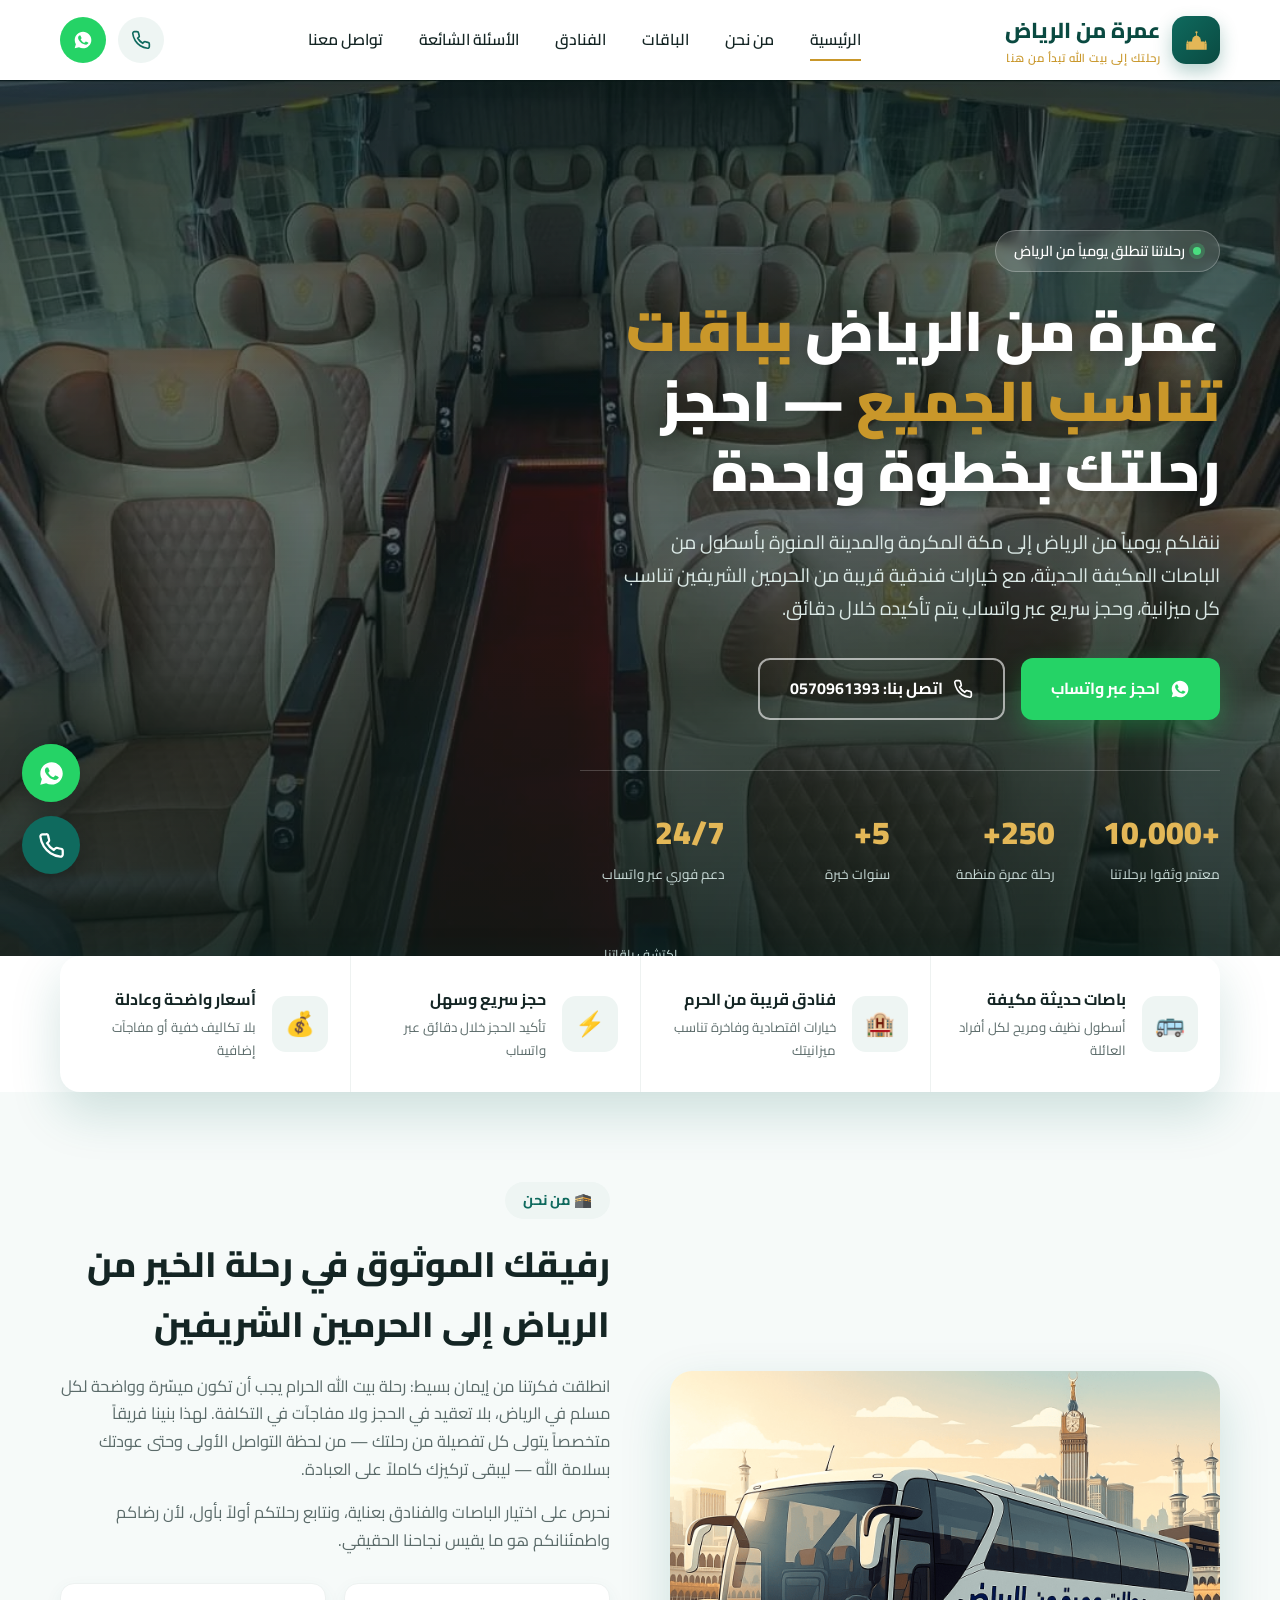
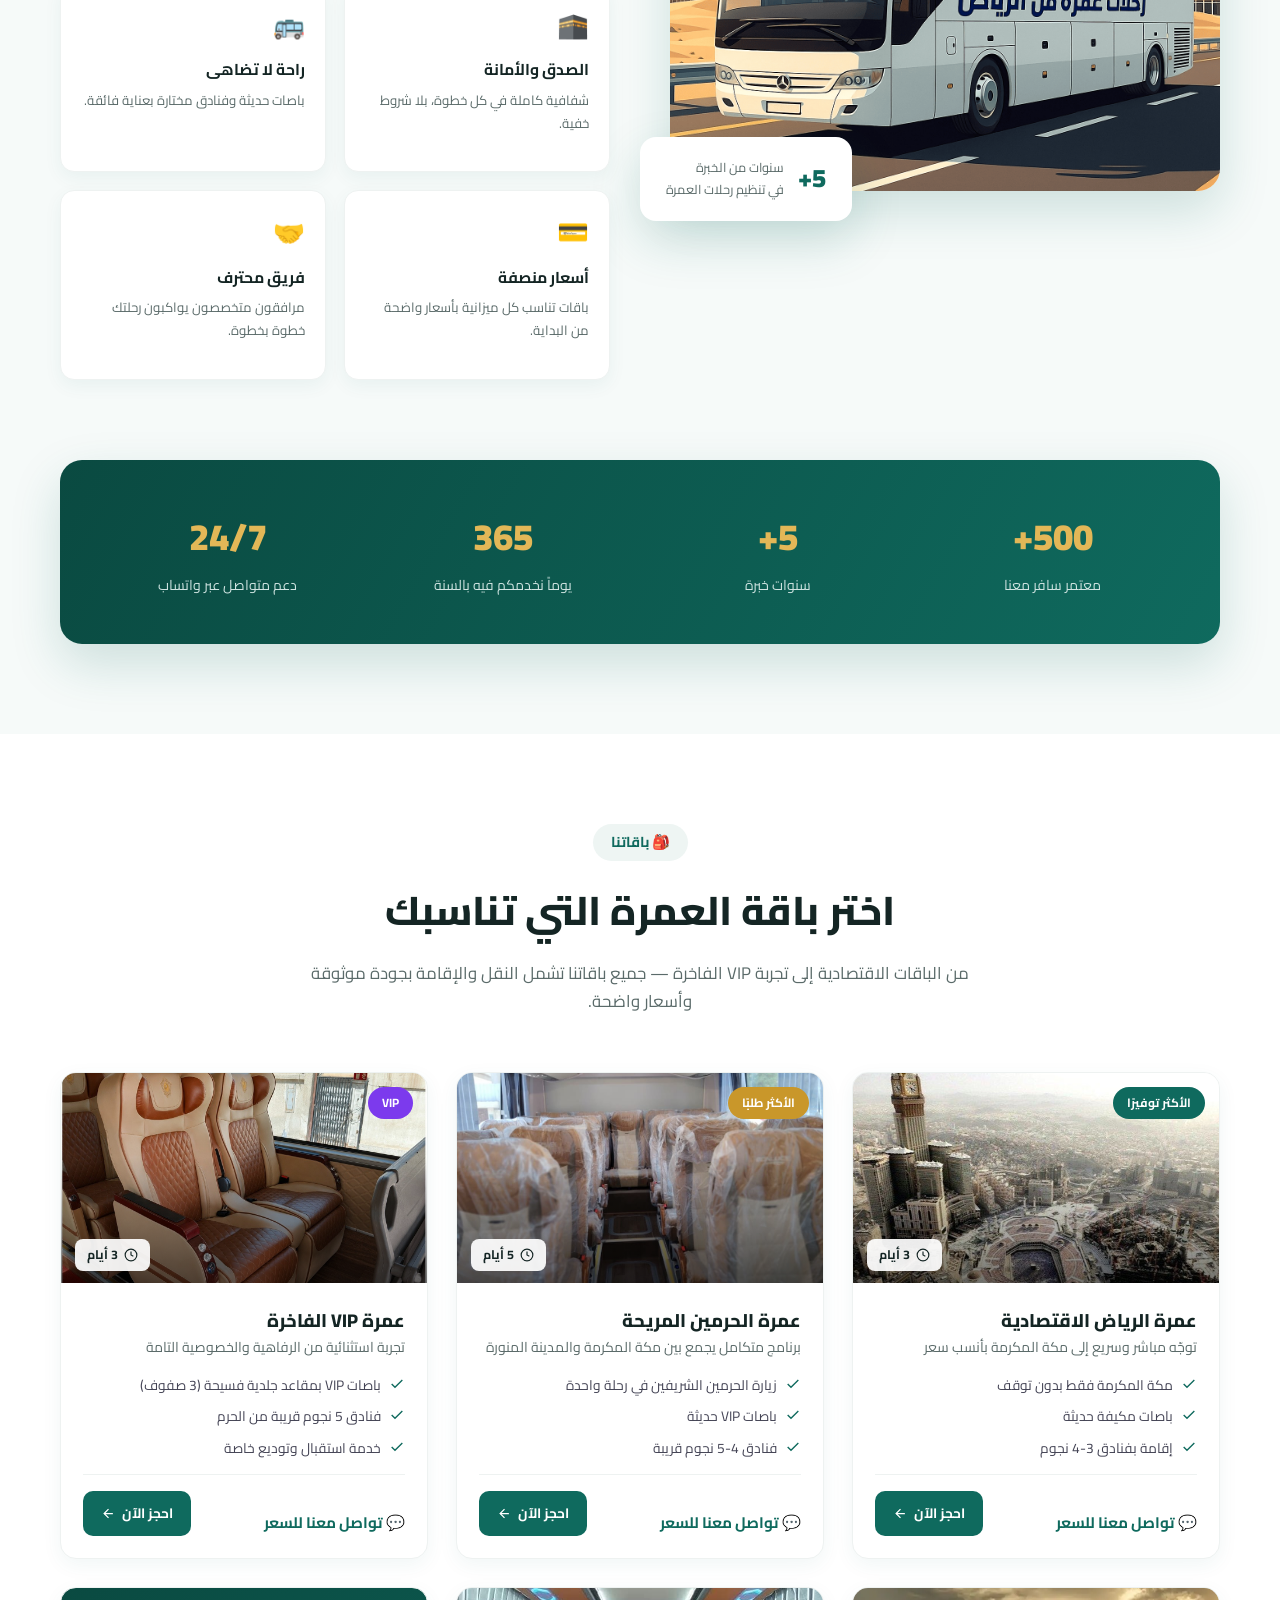
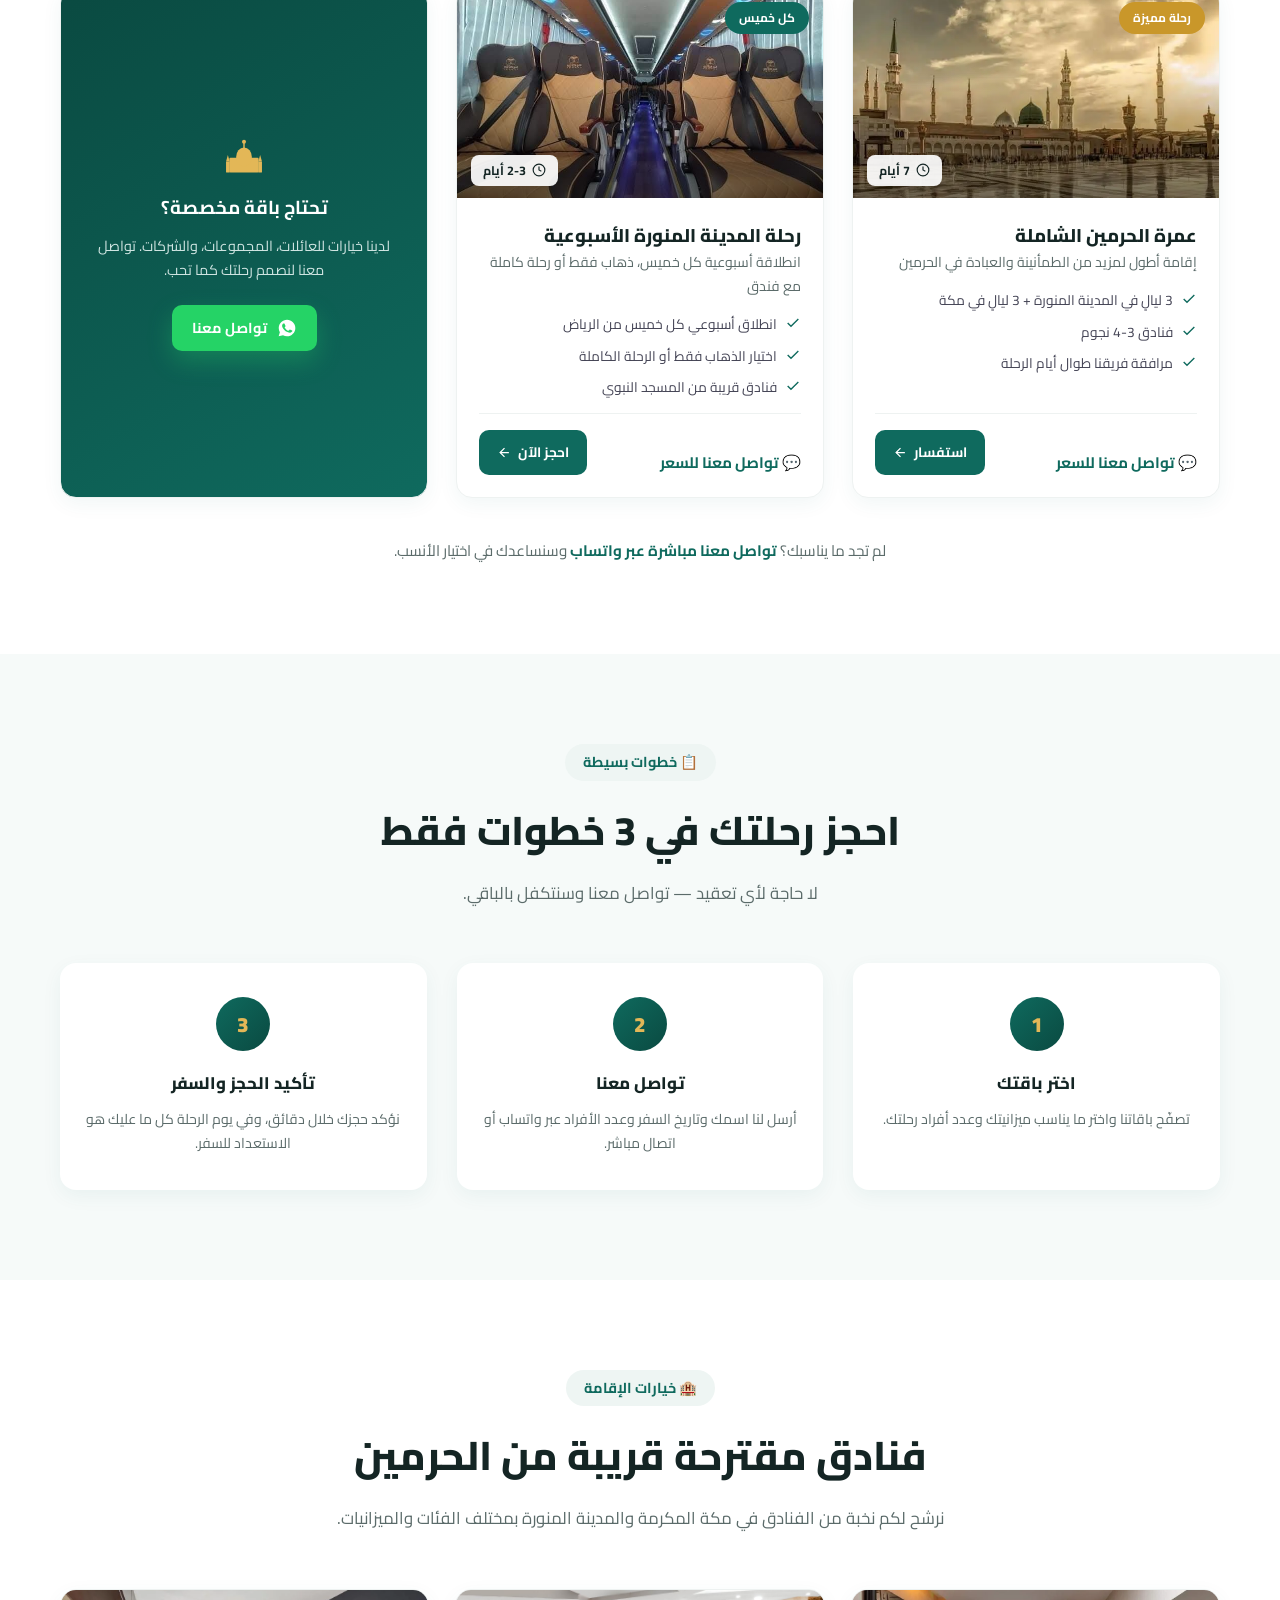
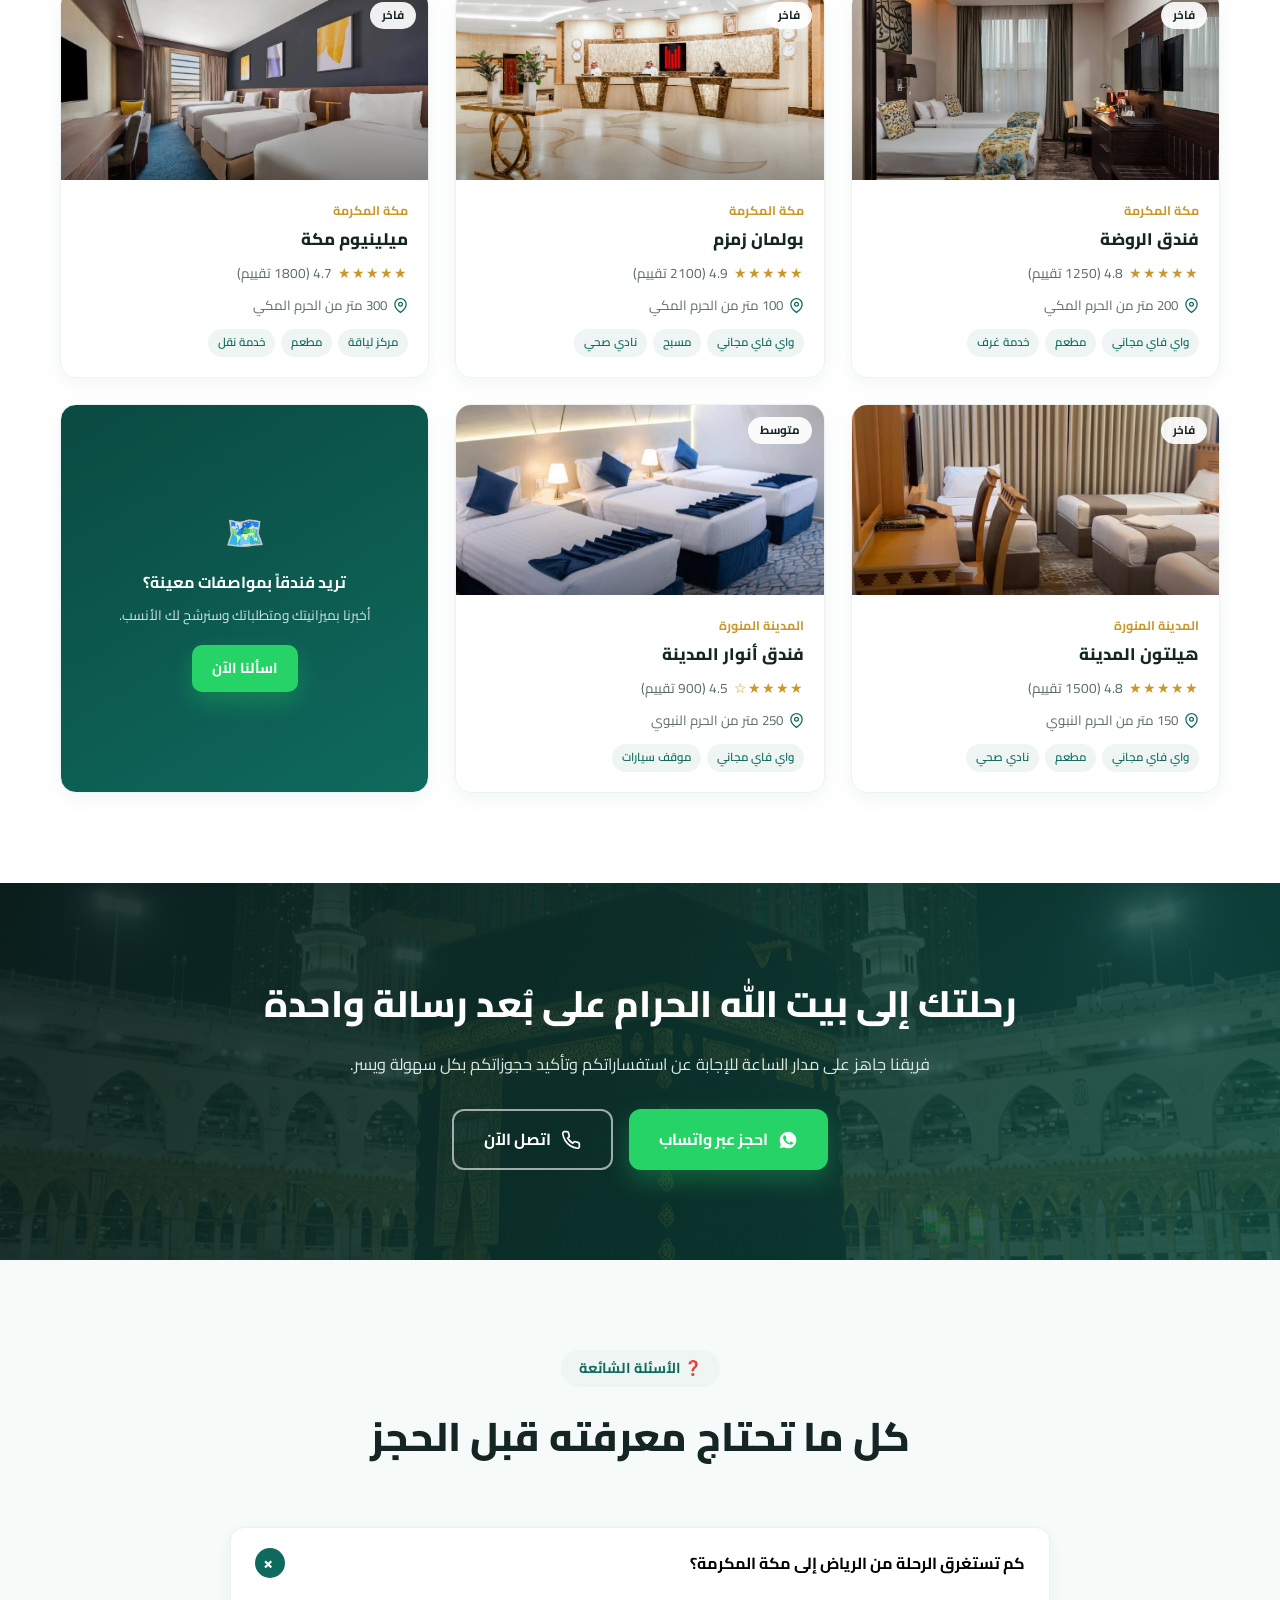
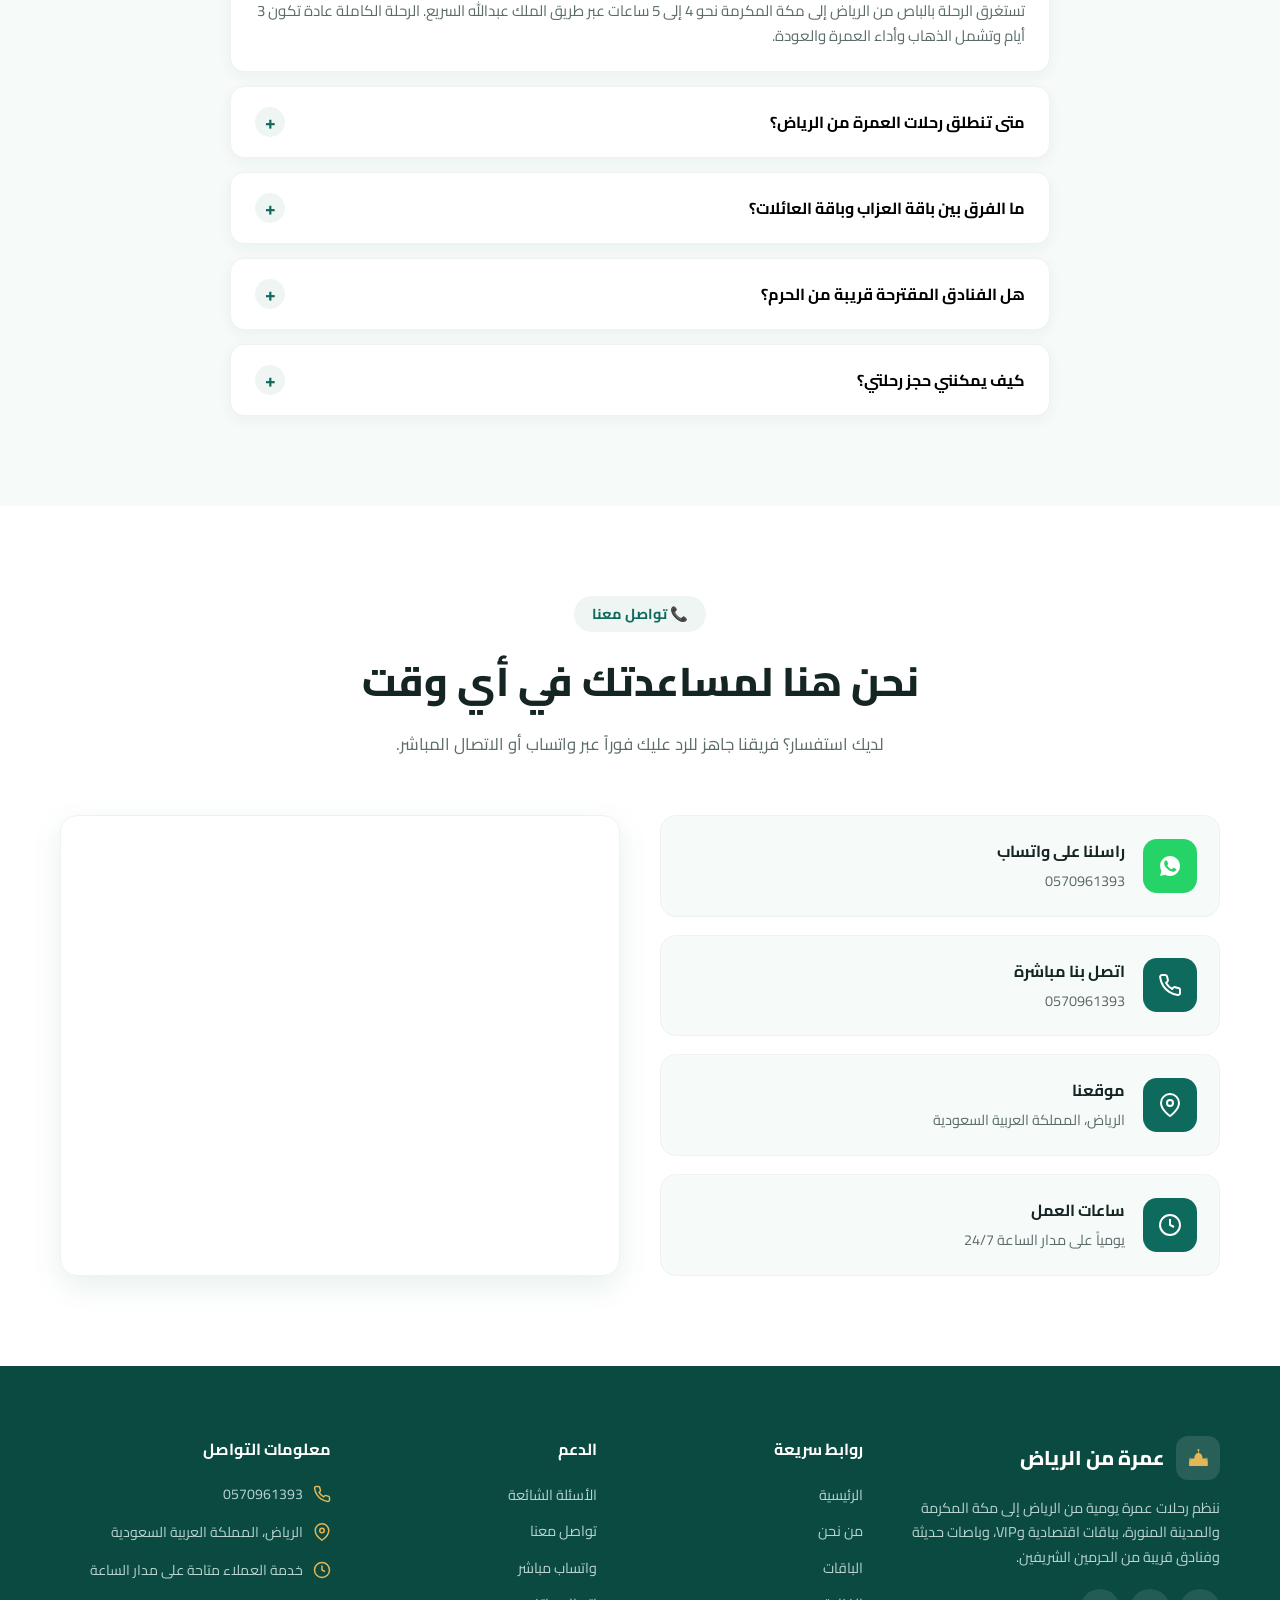
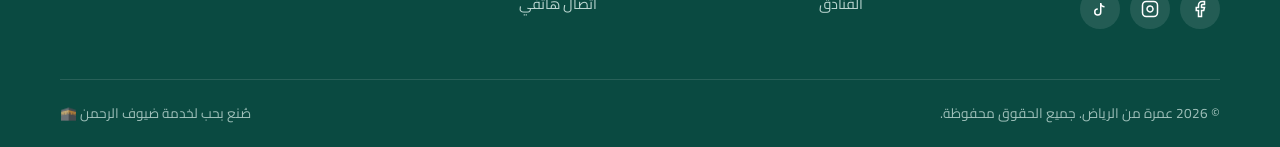
<file: index.html>
<!DOCTYPE html>
<html lang="ar" dir="rtl">
<head>
  <!-- Google tag (gtag.js) -->
<script async src="https://www.googletagmanager.com/gtag/js?id=AW-18331958216"></script>
<script>
  window.dataLayer = window.dataLayer || [];
  function gtag(){dataLayer.push(arguments);}
  gtag('js', new Date());

  gtag('config', 'AW-18331958216');
</script>

  <!-- Event snippet for مشاهدة صفحة conversion page -->
<script>
  gtag('event', 'conversion', {
      'send_to': 'AW-18331958216/XmfpCNLf2tkcEMj3raVE',
      'value': 1.0,
      'currency': 'EGP'
  });
</script>

  <!-- Event snippet for مشاهدة صفحة conversion page
In your html page, add the snippet and call gtag_report_conversion when someone clicks on the chosen link or button. -->
<script>
function gtag_report_conversion(url) {
  var callback = function () {
    if (typeof(url) != 'undefined') {
      window.location = url;
    }
  };
  gtag('event', 'conversion', {
      'send_to': 'AW-18331958216/XmfpCNLf2tkcEMj3raVE',
      'value': 1.0,
      'currency': 'EGP',
      'event_callback': callback
  });
  return false;
}
</script>


  
<meta charset="UTF-8" />
<meta name="viewport" content="width=device-width, initial-scale=1.0" />
<title>عمرة من الرياض | رحلات عمرة يومية إلى مكة والمدينة المنورة</title>
<meta name="description" content="عمرة من الرياض تنظّم رحلات عمرة يومية من الرياض إلى مكة المكرمة والمدينة المنورة بباصات مكيفة حديثة وفنادق قريبة من الحرمين، باقات اقتصادية وVIP. احجز الآن عبر واتساب أو اتصل بنا 0570961393." />
<meta name="keywords" content="عمرة من الرياض, رحلات عمرة, حجز عمرة, باصات عمرة, فنادق مكة, فنادق المدينة, عمرة VIP, عمرة اقتصادية" />
<meta name="theme-color" content="#0f6a5e" />
<link rel="icon" href="data:image/svg+xml,%3Csvg%20xmlns%3D%22http%3A%2F%2Fwww.w3.org%2F2000%2Fsvg%22%20viewBox%3D%220%200%20100%20100%22%3E%3Ccircle%20cx%3D%2250%22%20cy%3D%2250%22%20r%3D%2250%22%20fill%3D%22%230f6a5e%22%2F%3E%3Cg%20fill%3D%22%23e3b757%22%3E%3Crect%20x%3D%2220%22%20y%3D%2255%22%20width%3D%2260%22%20height%3D%2230%22%20rx%3D%223%22%2F%3E%3Cellipse%20cx%3D%2250%22%20cy%3D%2252%22%20rx%3D%2217%22%20ry%3D%2221%22%2F%3E%3Ccircle%20cx%3D%2250%22%20cy%3D%2216%22%20r%3D%224.5%22%2F%3E%3Crect%20x%3D%2247.5%22%20y%3D%2220%22%20width%3D%225%22%20height%3D%2214%22%2F%3E%3Crect%20x%3D%2210%22%20y%3D%2260%22%20width%3D%228%22%20height%3D%2225%22%20rx%3D%221.5%22%2F%3E%3Cpolygon%20points%3D%2210%2C60%2018%2C60%2014%2C46%22%2F%3E%3Crect%20x%3D%2282%22%20y%3D%2260%22%20width%3D%228%22%20height%3D%2225%22%20rx%3D%221.5%22%2F%3E%3Cpolygon%20points%3D%2282%2C60%2090%2C60%2086%2C46%22%2F%3E%3C%2Fg%3E%3C%2Fsvg%3E" />
<link rel="stylesheet" href="css/style.css" />

<!-- Open Graph -->
<meta property="og:type" content="website" />
<meta property="og:site_name" content="عمرة من الرياض" />
<meta property="og:title" content="عمرة من الرياض | رحلات عمرة يومية إلى مكة والمدينة" />
<meta property="og:description" content="باقات عمرة من الرياض المتنوعة، باصات حديثة وفنادق قريبة من الحرم. تواصل معنا عبر واتساب لمعرفة التفاصيل والأسعار." />
<meta property="og:locale" content="ar_SA" />
</head>
<body>

<!-- ===================== Header ===================== -->
<header class="header" id="siteHeader">
  <div class="container">
    <a href="#home" class="logo">
      <span class="logo-mark"><svg viewBox="0 0 24 24" fill="currentColor" xmlns="http://www.w3.org/2000/svg"><rect x="4" y="13" width="16" height="8" rx="0.6"/><ellipse cx="12" cy="12.5" rx="4.3" ry="5.2"/><rect x="11.6" y="4.8" width="0.8" height="3.6"/><circle cx="12" cy="4.2" r="1.1"/><rect x="2.2" y="15" width="2" height="6" rx="0.3"/><polygon points="2.2,15 4.2,15 3.2,11.5"/><rect x="19.8" y="15" width="2" height="6" rx="0.3"/><polygon points="19.8,15 21.8,15 20.8,11.5"/></svg></span>
      <span>
        عمرة من الرياض
        <span class="logo-sub">رحلتك إلى بيت الله تبدأ من هنا</span>
      </span>
    </a>

    <nav class="nav-menu" id="navMenu">
      <a href="#home">الرئيسية</a>
      <a href="#about">من نحن</a>
      <a href="#packages">الباقات</a>
      <a href="#hotels">الفنادق</a>
      <a href="#faq">الأسئلة الشائعة</a>
      <a href="#contact">تواصل معنا</a>
    </nav>

    <div class="header-actions">
      <a href="tel:+966570961393" class="icon-btn call-btn" title="اتصل بنا">
        <svg viewBox="0 0 24 24" fill="none" stroke="currentColor" stroke-width="2"><path d="M22 16.92v3a2 2 0 0 1-2.18 2 19.79 19.79 0 0 1-8.63-3.07 19.5 19.5 0 0 1-6-6 19.79 19.79 0 0 1-3.07-8.67A2 2 0 0 1 4.11 2h3a2 2 0 0 1 2 1.72c.127.96.361 1.903.7 2.81a2 2 0 0 1-.45 2.11L8.09 9.91a16 16 0 0 0 6 6l1.27-1.27a2 2 0 0 1 2.11-.45c.907.339 1.85.573 2.81.7A2 2 0 0 1 22 16.92z"/></svg>
      </a>
      <a href="https://wa.me/966570961393?text=%D8%A7%D9%84%D8%B3%D9%84%D8%A7%D9%85%20%D8%B9%D9%84%D9%8A%D9%83%D9%85%D8%8C%20%D8%A3%D8%B1%D8%BA%D8%A8%20%D8%A8%D9%85%D8%B9%D8%B1%D9%81%D8%A9%20%D8%AA%D9%81%D8%A7%D8%B5%D9%8A%D9%84%20%D8%B1%D8%AD%D9%84%D8%A7%D8%AA%20%D8%A7%D9%84%D8%B9%D9%85%D8%B1%D8%A9%20%D9%85%D9%86%20%D8%A7%D9%84%D8%B1%D9%8A%D8%A7%D8%B6." class="icon-btn wa-btn" title="تواصل واتساب" target="_blank">
        <svg viewBox="0 0 24 24" fill="currentColor"><path d="M12.04 2c-5.5 0-9.96 4.46-9.96 9.96 0 1.76.46 3.48 1.34 5L2 22l5.2-1.36a9.94 9.94 0 0 0 4.84 1.24h.01c5.5 0 9.96-4.46 9.96-9.96S17.54 2 12.04 2zm5.88 14.24c-.25.7-1.45 1.34-2 1.42-.51.08-1.15.11-1.86-.12-.43-.13-.98-.31-1.68-.6-2.96-1.28-4.89-4.26-5.04-4.46-.15-.2-1.2-1.6-1.2-3.05 0-1.45.76-2.16 1.03-2.46.27-.3.6-.37.8-.37.2 0 .4 0 .58.01.19.01.44-.07.68.53.25.6.85 2.08.92 2.23.08.15.13.33.02.53-.1.2-.16.33-.31.5-.15.18-.32.4-.46.53-.15.15-.31.31-.14.61.18.3.79 1.31 1.7 2.13 1.17 1.05 2.15 1.37 2.45 1.53.3.15.48.13.65-.08.18-.2.75-.87.95-1.17.2-.3.4-.25.68-.15.27.1 1.75.83 2.05.98.3.15.5.23.58.35.07.13.07.72-.18 1.42z"/></svg>
      </a>
      <button class="hamburger" id="hamburger" aria-label="القائمة">
        <span></span><span></span><span></span>
      </button>
    </div>
  </div>
</header>

<!-- ===================== Hero ===================== -->
<section class="hero" id="home">
  <div class="hero-slideshow" id="heroSlideshow">
    <div class="hero-slide active" style="background-image:url('images/packages/bus-vip.jpg');"></div>
    <div class="hero-slide" style="background-image:url('images/hotels/hotel1.jpg');"></div>
    <div class="hero-slide" style="background-image:url('images/packages/pkg3.jpg');"></div>
    <div class="hero-slide" style="background-image:url('images/hotels/hotel2.jpg');"></div>
    <div class="hero-slide" style="background-image:url('images/packages/bus-vip2.jpg');"></div>
    <div class="hero-slide" style="background-image:url('images/hotels/hotel4.jpg');"></div>
  </div>
  <div class="hero-overlay"></div>
  <div class="container">
    <div class="hero-content">
      <span class="hero-badge"><span class="dot"></span> رحلاتنا تنطلق يومياً من الرياض</span>
      <h1>عمرة من الرياض <span class="text-gold">بباقات تناسب الجميع</span> — احجز رحلتك بخطوة واحدة</h1>
      <p class="lead">ننقلكم يومياً من الرياض إلى مكة المكرمة والمدينة المنورة بأسطول من الباصات المكيفة الحديثة، مع خيارات فندقية قريبة من الحرمين الشريفين تناسب كل ميزانية، وحجز سريع عبر واتساب يتم تأكيده خلال دقائق.</p>
      <div class="hero-actions">
        <a href="https://wa.me/966570961393?text=%D8%A7%D9%84%D8%B3%D9%84%D8%A7%D9%85%20%D8%B9%D9%84%D9%8A%D9%83%D9%85%D8%8C%20%D8%A3%D8%B1%D8%BA%D8%A8%20%D8%A8%D8%AD%D8%AC%D8%B2%20%D8%B1%D8%AD%D9%84%D8%A9%20%D8%B9%D9%85%D8%B1%D8%A9%20%D9%85%D9%86%20%D8%A7%D9%84%D8%B1%D9%8A%D8%A7%D8%B6.%20%D8%A7%D9%84%D8%B1%D8%AC%D8%A7%D8%A1%20%D8%A5%D9%81%D8%A7%D8%AF%D8%AA%D9%8A%20%D8%A8%D8%A7%D9%84%D8%A8%D8%A7%D9%82%D8%A7%D8%AA%20%D8%A7%D9%84%D9%85%D8%AA%D8%A7%D8%AD%D8%A9." class="btn btn-whatsapp" target="_blank">
          <svg viewBox="0 0 24 24" fill="currentColor"><path d="M12.04 2c-5.5 0-9.96 4.46-9.96 9.96 0 1.76.46 3.48 1.34 5L2 22l5.2-1.36a9.94 9.94 0 0 0 4.84 1.24h.01c5.5 0 9.96-4.46 9.96-9.96S17.54 2 12.04 2zm5.88 14.24c-.25.7-1.45 1.34-2 1.42-.51.08-1.15.11-1.86-.12-.43-.13-.98-.31-1.68-.6-2.96-1.28-4.89-4.26-5.04-4.46-.15-.2-1.2-1.6-1.2-3.05 0-1.45.76-2.16 1.03-2.46.27-.3.6-.37.8-.37.2 0 .4 0 .58.01.19.01.44-.07.68.53.25.6.85 2.08.92 2.23.08.15.13.33.02.53-.1.2-.16.33-.31.5-.15.18-.32.4-.46.53-.15.15-.31.31-.14.61.18.3.79 1.31 1.7 2.13 1.17 1.05 2.15 1.37 2.45 1.53.3.15.48.13.65-.08.18-.2.75-.87.95-1.17.2-.3.4-.25.68-.15.27.1 1.75.83 2.05.98.3.15.5.23.58.35.07.13.07.72-.18 1.42z"/></svg>
          احجز عبر واتساب
        </a>
        <a href="tel:+966570961393" class="btn btn-outline">
          <svg viewBox="0 0 24 24" fill="none" stroke="currentColor" stroke-width="2"><path d="M22 16.92v3a2 2 0 0 1-2.18 2 19.79 19.79 0 0 1-8.63-3.07 19.5 19.5 0 0 1-6-6 19.79 19.79 0 0 1-3.07-8.67A2 2 0 0 1 4.11 2h3a2 2 0 0 1 2 1.72c.127.96.361 1.903.7 2.81a2 2 0 0 1-.45 2.11L8.09 9.91a16 16 0 0 0 6 6l1.27-1.27a2 2 0 0 1 2.11-.45c.907.339 1.85.573 2.81.7A2 2 0 0 1 22 16.92z"/></svg>
          اتصل بنا: 0570961393
        </a>
      </div>
      <div class="hero-stats">
        <div class="hero-stat"><h3>+10,000</h3><p>معتمر وثقوا برحلاتنا</p></div>
        <div class="hero-stat"><h3>250+</h3><p>رحلة عمرة منظمة</p></div>
        <div class="hero-stat"><h3>5+</h3><p>سنوات خبرة</p></div>
        <div class="hero-stat"><h3>24/7</h3><p>دعم فوري عبر واتساب</p></div>
      </div>
    </div>
  </div>
  <div class="scroll-cue">
    <span>اكتشف باقاتنا</span>
    <svg viewBox="0 0 24 24" fill="none" stroke="currentColor" stroke-width="2" width="20" height="20"><polyline points="6 9 12 15 18 9"/></svg>
  </div>
</section>

<!-- ===================== Features Strip ===================== -->
<div class="features-strip">
  <div class="container">
    <div class="features-grid reveal">
      <div class="feature-item">
        <div class="feature-icon">🚌</div>
        <div><h4>باصات حديثة مكيفة</h4><p>أسطول نظيف ومريح لكل أفراد العائلة</p></div>
      </div>
      <div class="feature-item">
        <div class="feature-icon">🏨</div>
        <div><h4>فنادق قريبة من الحرم</h4><p>خيارات اقتصادية وفاخرة تناسب ميزانيتك</p></div>
      </div>
      <div class="feature-item">
        <div class="feature-icon">⚡</div>
        <div><h4>حجز سريع وسهل</h4><p>تأكيد الحجز خلال دقائق عبر واتساب</p></div>
      </div>
      <div class="feature-item">
        <div class="feature-icon">💰</div>
        <div><h4>أسعار واضحة وعادلة</h4><p>بلا تكاليف خفية أو مفاجآت إضافية</p></div>
      </div>
    </div>
  </div>
</div>

<!-- ===================== About ===================== -->
<section class="about" id="about">
  <div class="container">
    <div class="about-grid">
      <div class="about-media reveal">
        <div class="img-main">
          <img src="images/about/about-story.png" alt="رحلات عمرة من الرياض" loading="lazy" />
        </div>
        <div class="img-badge">
          <span class="n">5+</span>
          <span class="l">سنوات من الخبرة<br>في تنظيم رحلات العمرة</span>
        </div>
      </div>
      <div class="about-text reveal">
        <span class="section-tag">🕋 من نحن</span>
        <h2>رفيقك الموثوق في رحلة الخير من الرياض إلى الحرمين الشريفين</h2>
        <p>انطلقت فكرتنا من إيمان بسيط: رحلة بيت الله الحرام يجب أن تكون ميسّرة وواضحة لكل مسلم في الرياض، بلا تعقيد في الحجز ولا مفاجآت في التكلفة. لهذا بنينا فريقاً متخصصاً يتولى كل تفصيلة من رحلتك — من لحظة التواصل الأولى وحتى عودتك بسلامة الله — ليبقى تركيزك كاملاً على العبادة.</p>
        <p>نحرص على اختيار الباصات والفنادق بعناية، ونتابع رحلتكم أولاً بأول، لأن رضاكم واطمئنانكم هو ما يقيس نجاحنا الحقيقي.</p>
        <div class="about-values">
          <div class="value-card"><div class="icon">🕋</div><h4>الصدق والأمانة</h4><p>شفافية كاملة في كل خطوة، بلا شروط خفية.</p></div>
          <div class="value-card"><div class="icon">🚌</div><h4>راحة لا تضاهى</h4><p>باصات حديثة وفنادق مختارة بعناية فائقة.</p></div>
          <div class="value-card"><div class="icon">💳</div><h4>أسعار منصفة</h4><p>باقات تناسب كل ميزانية بأسعار واضحة من البداية.</p></div>
          <div class="value-card"><div class="icon">🤝</div><h4>فريق محترف</h4><p>مرافقون متخصصون يواكبون رحلتك خطوة بخطوة.</p></div>
        </div>
      </div>
    </div>

    <div class="stats-bar reveal">
      <div class="stat"><h3>500+</h3><p>معتمر سافر معنا</p></div>
      <div class="stat"><h3>5+</h3><p>سنوات خبرة</p></div>
      <div class="stat"><h3>365</h3><p>يوماً نخدمكم فيه بالسنة</p></div>
      <div class="stat"><h3>24/7</h3><p>دعم متواصل عبر واتساب</p></div>
    </div>
  </div>
</section>

<!-- ===================== Packages ===================== -->
<section class="packages" id="packages">
  <div class="container">
    <div class="section-head reveal">
      <span class="section-tag">🎒 باقاتنا</span>
      <h2>اختر باقة العمرة التي تناسبك</h2>
      <p>من الباقات الاقتصادية إلى تجربة VIP الفاخرة — جميع باقاتنا تشمل النقل والإقامة بجودة موثوقة وأسعار واضحة.</p>
    </div>

    <div class="packages-grid">

      <!-- Package: Economy 3 days -->
      <div class="package-card reveal">
        <div class="package-media">
          <img src="images/packages/pkg4.jpg" alt="عمرة اقتصادية 3 أيام من الرياض" loading="lazy" />
          <span class="package-badge value">الأكثر توفيرًا</span>
          <span class="package-duration">
            <svg viewBox="0 0 24 24" fill="none" stroke="currentColor" stroke-width="2"><circle cx="12" cy="12" r="10"/><polyline points="12 6 12 12 16 14"/></svg>
            3 أيام
          </span>
        </div>
        <div class="package-body">
          <div>
            <h3>عمرة الرياض الاقتصادية</h3>
            <p class="subtitle">توجّه مباشر وسريع إلى مكة المكرمة بأنسب سعر</p>
          </div>
          <ul class="package-includes">
            <li><svg viewBox="0 0 24 24" fill="none" stroke="currentColor" stroke-width="2"><polyline points="20 6 9 17 4 12"/></svg> مكة المكرمة فقط بدون توقف</li>
            <li><svg viewBox="0 0 24 24" fill="none" stroke="currentColor" stroke-width="2"><polyline points="20 6 9 17 4 12"/></svg> باصات مكيفة حديثة</li>
            <li><svg viewBox="0 0 24 24" fill="none" stroke="currentColor" stroke-width="2"><polyline points="20 6 9 17 4 12"/></svg> إقامة بفنادق 3-4 نجوم</li>
          </ul>
          <div class="package-footer">
            <div class="package-price"><div class="ask">💬 تواصل معنا للسعر</div></div>
            <a href="https://wa.me/966570961393?text=%D8%A7%D9%84%D8%B3%D9%84%D8%A7%D9%85%20%D8%B9%D9%84%D9%8A%D9%83%D9%85%D8%8C%20%D8%A3%D8%B1%D8%BA%D8%A8%20%D8%A8%D8%A7%D9%84%D8%AD%D8%AC%D8%B2%20%D9%81%D9%8A%20%D8%A8%D8%A7%D9%82%D8%A9%20%D8%B9%D9%85%D8%B1%D8%A9%20%D8%A7%D9%84%D8%B1%D9%8A%D8%A7%D8%B6%20%D8%A7%D9%84%D8%A7%D9%82%D8%AA%D8%B5%D8%A7%D8%AF%D9%8A%D8%A9%20(3%20%D8%A3%D9%8A%D8%A7%D9%85).%20%D8%A7%D9%84%D8%B1%D8%AC%D8%A7%D8%A1%20%D8%A5%D9%81%D8%A7%D8%AF%D8%AA%D9%8A%20%D8%A8%D8%A7%D9%84%D8%AA%D9%81%D8%A7%D8%B5%D9%8A%D9%84%20%D9%88%D8%A7%D9%84%D8%B3%D8%B9%D8%B1." class="package-cta" target="_blank">
              احجز الآن
              <svg viewBox="0 0 24 24" fill="none" stroke="currentColor" stroke-width="2"><line x1="19" y1="12" x2="5" y2="12"/><polyline points="12 19 5 12 12 5"/></svg>
            </a>
          </div>
        </div>
      </div>

      <!-- Package: Comfortable 5 days -->
      <div class="package-card reveal">
        <div class="package-media">
          <img src="images/packages/pkg3.jpg" alt="عمرة مريحة 5 أيام مكة والمدينة" loading="lazy" />
          <span class="package-badge">الأكثر طلبًا</span>
          <span class="package-duration">
            <svg viewBox="0 0 24 24" fill="none" stroke="currentColor" stroke-width="2"><circle cx="12" cy="12" r="10"/><polyline points="12 6 12 12 16 14"/></svg>
            5 أيام
          </span>
        </div>
        <div class="package-body">
          <div>
            <h3>عمرة الحرمين المريحة</h3>
            <p class="subtitle">برنامج متكامل يجمع بين مكة المكرمة والمدينة المنورة</p>
          </div>
          <ul class="package-includes">
            <li><svg viewBox="0 0 24 24" fill="none" stroke="currentColor" stroke-width="2"><polyline points="20 6 9 17 4 12"/></svg> زيارة الحرمين الشريفين في رحلة واحدة</li>
            <li><svg viewBox="0 0 24 24" fill="none" stroke="currentColor" stroke-width="2"><polyline points="20 6 9 17 4 12"/></svg> باصات VIP حديثة</li>
            <li><svg viewBox="0 0 24 24" fill="none" stroke="currentColor" stroke-width="2"><polyline points="20 6 9 17 4 12"/></svg> فنادق 4-5 نجوم قريبة</li>
          </ul>
          <div class="package-footer">
            <div class="package-price"><div class="ask">💬 تواصل معنا للسعر</div></div>
            <a href="https://wa.me/966570961393?text=%D8%A7%D9%84%D8%B3%D9%84%D8%A7%D9%85%20%D8%B9%D9%84%D9%8A%D9%83%D9%85%D8%8C%20%D8%A3%D8%B1%D8%BA%D8%A8%20%D8%A8%D8%A7%D9%84%D8%AD%D8%AC%D8%B2%20%D9%81%D9%8A%20%D8%A8%D8%A7%D9%82%D8%A9%20%D8%B9%D9%85%D8%B1%D8%A9%20%D8%A7%D9%84%D8%AD%D8%B1%D9%85%D9%8A%D9%86%20%D8%A7%D9%84%D9%85%D8%B1%D9%8A%D8%AD%D8%A9%20(5%20%D8%A3%D9%8A%D8%A7%D9%85).%20%D8%A7%D9%84%D8%B1%D8%AC%D8%A7%D8%A1%20%D8%A5%D9%81%D8%A7%D8%AF%D8%AA%D9%8A%20%D8%A8%D8%A7%D9%84%D8%AA%D9%81%D8%A7%D8%B5%D9%8A%D9%84%20%D9%88%D8%A7%D9%84%D8%B3%D8%B9%D8%B1." class="package-cta" target="_blank">
              احجز الآن
              <svg viewBox="0 0 24 24" fill="none" stroke="currentColor" stroke-width="2"><line x1="19" y1="12" x2="5" y2="12"/><polyline points="12 19 5 12 12 5"/></svg>
            </a>
          </div>
        </div>
      </div>

      <!-- Package: VIP -->
      <div class="package-card reveal">
        <div class="package-media">
          <img src="images/packages/pkg5.jpeg" alt="عمرة VIP فاخرة من الرياض" loading="lazy" />
          <span class="package-badge vip">VIP</span>
          <span class="package-duration">
            <svg viewBox="0 0 24 24" fill="none" stroke="currentColor" stroke-width="2"><circle cx="12" cy="12" r="10"/><polyline points="12 6 12 12 16 14"/></svg>
            3 أيام
          </span>
        </div>
        <div class="package-body">
          <div>
            <h3>عمرة VIP الفاخرة</h3>
            <p class="subtitle">تجربة استثنائية من الرفاهية والخصوصية التامة</p>
          </div>
          <ul class="package-includes">
            <li><svg viewBox="0 0 24 24" fill="none" stroke="currentColor" stroke-width="2"><polyline points="20 6 9 17 4 12"/></svg> باصات VIP بمقاعد جلدية فسيحة (3 صفوف)</li>
            <li><svg viewBox="0 0 24 24" fill="none" stroke="currentColor" stroke-width="2"><polyline points="20 6 9 17 4 12"/></svg> فنادق 5 نجوم قريبة من الحرم</li>
            <li><svg viewBox="0 0 24 24" fill="none" stroke="currentColor" stroke-width="2"><polyline points="20 6 9 17 4 12"/></svg> خدمة استقبال وتوديع خاصة</li>
          </ul>
          <div class="package-footer">
            <div class="package-price"><div class="ask">💬 تواصل معنا للسعر</div></div>
            <a href="https://wa.me/966570961393?text=%D8%A7%D9%84%D8%B3%D9%84%D8%A7%D9%85%20%D8%B9%D9%84%D9%8A%D9%83%D9%85%D8%8C%20%D8%A3%D8%B1%D8%BA%D8%A8%20%D8%A8%D8%A7%D9%84%D8%AD%D8%AC%D8%B2%20%D9%81%D9%8A%20%D8%A8%D8%A7%D9%82%D8%A9%20%D8%B9%D9%85%D8%B1%D8%A9%20VIP%20%D8%A7%D9%84%D9%81%D8%A7%D8%AE%D8%B1%D8%A9%20(3%20%D8%A3%D9%8A%D8%A7%D9%85).%20%D8%A7%D9%84%D8%B1%D8%AC%D8%A7%D8%A1%20%D8%A5%D9%81%D8%A7%D8%AF%D8%AA%D9%8A%20%D8%A8%D8%A7%D9%84%D8%AA%D9%81%D8%A7%D8%B5%D9%8A%D9%84%20%D9%88%D8%A7%D9%84%D8%B3%D8%B9%D8%B1." class="package-cta" target="_blank">
              احجز الآن
              <svg viewBox="0 0 24 24" fill="none" stroke="currentColor" stroke-width="2"><line x1="19" y1="12" x2="5" y2="12"/><polyline points="12 19 5 12 12 5"/></svg>
            </a>
          </div>
        </div>
      </div>

      <!-- Package: 7 days comprehensive -->
      <div class="package-card reveal">
        <div class="package-media">
          <img src="images/hero/hero1.webp" alt="عمرة شاملة 7 أيام مكة والمدينة" loading="lazy" />
          <span class="package-badge">رحلة مميزة</span>
          <span class="package-duration">
            <svg viewBox="0 0 24 24" fill="none" stroke="currentColor" stroke-width="2"><circle cx="12" cy="12" r="10"/><polyline points="12 6 12 12 16 14"/></svg>
            7 أيام
          </span>
        </div>
        <div class="package-body">
          <div>
            <h3>عمرة الحرمين الشاملة</h3>
            <p class="subtitle">إقامة أطول لمزيد من الطمأنينة والعبادة في الحرمين</p>
          </div>
          <ul class="package-includes">
            <li><svg viewBox="0 0 24 24" fill="none" stroke="currentColor" stroke-width="2"><polyline points="20 6 9 17 4 12"/></svg> 3 ليالٍ في المدينة المنورة + 3 ليالٍ في مكة</li>
            <li><svg viewBox="0 0 24 24" fill="none" stroke="currentColor" stroke-width="2"><polyline points="20 6 9 17 4 12"/></svg> فنادق 3-4 نجوم</li>
            <li><svg viewBox="0 0 24 24" fill="none" stroke="currentColor" stroke-width="2"><polyline points="20 6 9 17 4 12"/></svg> مرافقة فريقنا طوال أيام الرحلة</li>
          </ul>
          <div class="package-footer">
            <div class="package-price"><div class="ask">💬 تواصل معنا للسعر</div></div>
            <a href="https://wa.me/966570961393?text=%D8%A7%D9%84%D8%B3%D9%84%D8%A7%D9%85%20%D8%B9%D9%84%D9%8A%D9%83%D9%85%D8%8C%20%D8%A3%D8%B1%D8%BA%D8%A8%20%D8%A8%D9%85%D8%B9%D8%B1%D9%81%D8%A9%20%D8%B3%D8%B9%D8%B1%20%D8%A8%D8%A7%D9%82%D8%A9%20%D8%B9%D9%85%D8%B1%D8%A9%20%D8%A7%D9%84%D8%AD%D8%B1%D9%85%D9%8A%D9%86%20%D8%A7%D9%84%D8%B4%D8%A7%D9%85%D9%84%D8%A9%20(7%20%D8%A3%D9%8A%D8%A7%D9%85).%20%D8%A7%D9%84%D8%B1%D8%AC%D8%A7%D8%A1%20%D8%A5%D9%81%D8%A7%D8%AF%D8%AA%D9%8A%20%D8%A8%D8%A7%D9%84%D8%AA%D9%81%D8%A7%D8%B5%D9%8A%D9%84." class="package-cta" target="_blank">
              استفسار
              <svg viewBox="0 0 24 24" fill="none" stroke="currentColor" stroke-width="2"><line x1="19" y1="12" x2="5" y2="12"/><polyline points="12 19 5 12 12 5"/></svg>
            </a>
          </div>
        </div>
      </div>

      <!-- Package: Madinah weekly -->
      <div class="package-card reveal">
        <div class="package-media">
          <img src="images/packages/pkg1.jpg" alt="رحلة المدينة المنورة الأسبوعية من الرياض" loading="lazy" />
          <span class="package-badge value">كل خميس</span>
          <span class="package-duration">
            <svg viewBox="0 0 24 24" fill="none" stroke="currentColor" stroke-width="2"><circle cx="12" cy="12" r="10"/><polyline points="12 6 12 12 16 14"/></svg>
            2-3 أيام
          </span>
        </div>
        <div class="package-body">
          <div>
            <h3>رحلة المدينة المنورة الأسبوعية</h3>
            <p class="subtitle">انطلاقة أسبوعية كل خميس، ذهاب فقط أو رحلة كاملة مع فندق</p>
          </div>
          <ul class="package-includes">
            <li><svg viewBox="0 0 24 24" fill="none" stroke="currentColor" stroke-width="2"><polyline points="20 6 9 17 4 12"/></svg> انطلاق أسبوعي كل خميس من الرياض</li>
            <li><svg viewBox="0 0 24 24" fill="none" stroke="currentColor" stroke-width="2"><polyline points="20 6 9 17 4 12"/></svg> اختيار الذهاب فقط أو الرحلة الكاملة</li>
            <li><svg viewBox="0 0 24 24" fill="none" stroke="currentColor" stroke-width="2"><polyline points="20 6 9 17 4 12"/></svg> فنادق قريبة من المسجد النبوي</li>
          </ul>
          <div class="package-footer">
            <div class="package-price"><div class="ask">💬 تواصل معنا للسعر</div></div>
            <a href="https://wa.me/966570961393?text=%D8%A7%D9%84%D8%B3%D9%84%D8%A7%D9%85%20%D8%B9%D9%84%D9%8A%D9%83%D9%85%D8%8C%20%D8%A3%D8%B1%D8%BA%D8%A8%20%D8%A8%D8%A7%D9%84%D8%AD%D8%AC%D8%B2%20%D9%81%D9%8A%20%D8%B1%D8%AD%D9%84%D8%A9%20%D8%A7%D9%84%D9%85%D8%AF%D9%8A%D9%86%D8%A9%20%D8%A7%D9%84%D9%85%D9%86%D9%88%D8%B1%D8%A9%20%D8%A7%D9%84%D8%A3%D8%B3%D8%A8%D9%88%D8%B9%D9%8A%D8%A9%20(%D9%83%D9%84%20%D8%AE%D9%85%D9%8A%D8%B3).%20%D8%A7%D9%84%D8%B1%D8%AC%D8%A7%D8%A1%20%D8%A5%D9%81%D8%A7%D8%AF%D8%AA%D9%8A%20%D8%A8%D8%A7%D9%84%D8%AA%D9%81%D8%A7%D8%B5%D9%8A%D9%84." class="package-cta" target="_blank">
              احجز الآن
              <svg viewBox="0 0 24 24" fill="none" stroke="currentColor" stroke-width="2"><line x1="19" y1="12" x2="5" y2="12"/><polyline points="12 19 5 12 12 5"/></svg>
            </a>
          </div>
        </div>
      </div>

      <!-- CTA card: Custom package -->
      <div class="package-card reveal" style="background:linear-gradient(150deg,var(--primary-dark),var(--primary)); color:#fff; align-items:center; justify-content:center; text-align:center; padding:40px 26px; display:flex;">
        <div>
          <div style="width:44px;height:44px;margin:0 auto 14px;color:var(--gold-light);"><svg viewBox="0 0 24 24" fill="currentColor" width="100%" height="100%" xmlns="http://www.w3.org/2000/svg"><rect x="4" y="13" width="16" height="8" rx="0.6"/><ellipse cx="12" cy="12.5" rx="4.3" ry="5.2"/><rect x="11.6" y="4.8" width="0.8" height="3.6"/><circle cx="12" cy="4.2" r="1.1"/><rect x="2.2" y="15" width="2" height="6" rx="0.3"/><polygon points="2.2,15 4.2,15 3.2,11.5"/><rect x="19.8" y="15" width="2" height="6" rx="0.3"/><polygon points="19.8,15 21.8,15 20.8,11.5"/></svg></div>
          <h3 style="color:#fff; margin-bottom:10px;">تحتاج باقة مخصصة؟</h3>
          <p style="color:#cfe4e1; font-size:0.9rem; margin-bottom:22px;">لدينا خيارات للعائلات، المجموعات، والشركات. تواصل معنا لنصمم رحلتك كما تحب.</p>
          <a href="https://wa.me/966570961393?text=%D8%A7%D9%84%D8%B3%D9%84%D8%A7%D9%85%20%D8%B9%D9%84%D9%8A%D9%83%D9%85%D8%8C%20%D8%A3%D8%B1%D8%BA%D8%A8%20%D8%A8%D8%AA%D8%B5%D9%85%D9%8A%D9%85%20%D8%A8%D8%A7%D9%82%D8%A9%20%D8%B9%D9%85%D8%B1%D8%A9%20%D9%85%D8%AE%D8%B5%D8%B5%D8%A9%20(%D8%B9%D8%A7%D8%A6%D9%84%D8%A9%20%2F%20%D9%85%D8%AC%D9%85%D9%88%D8%B9%D8%A9).%20%D8%A7%D9%84%D8%B1%D8%AC%D8%A7%D8%A1%20%D8%A7%D9%84%D8%AA%D9%88%D8%A7%D8%B5%D9%84%20%D9%85%D8%B9%D9%8A." class="btn btn-whatsapp btn-sm" target="_blank">
            <svg viewBox="0 0 24 24" fill="currentColor" width="16" height="16"><path d="M12.04 2c-5.5 0-9.96 4.46-9.96 9.96 0 1.76.46 3.48 1.34 5L2 22l5.2-1.36a9.94 9.94 0 0 0 4.84 1.24h.01c5.5 0 9.96-4.46 9.96-9.96S17.54 2 12.04 2zm5.88 14.24c-.25.7-1.45 1.34-2 1.42-.51.08-1.15.11-1.86-.12-.43-.13-.98-.31-1.68-.6-2.96-1.28-4.89-4.26-5.04-4.46-.15-.2-1.2-1.6-1.2-3.05 0-1.45.76-2.16 1.03-2.46.27-.3.6-.37.8-.37.2 0 .4 0 .58.01.19.01.44-.07.68.53.25.6.85 2.08.92 2.23.08.15.13.33.02.53-.1.2-.16.33-.31.5-.15.18-.32.4-.46.53-.15.15-.31.31-.14.61.18.3.79 1.31 1.7 2.13 1.17 1.05 2.15 1.37 2.45 1.53.3.15.48.13.65-.08.18-.2.75-.87.95-1.17.2-.3.4-.25.68-.15.27.1 1.75.83 2.05.98.3.15.5.23.58.35.07.13.07.72-.18 1.42z"/></svg>
            تواصل معنا
          </a>
        </div>
      </div>

    </div>

    <p class="packages-note reveal">لم تجد ما يناسبك؟ <a href="https://wa.me/966570961393?text=%D8%A7%D9%84%D8%B3%D9%84%D8%A7%D9%85%20%D8%B9%D9%84%D9%8A%D9%83%D9%85%D8%8C%20%D8%A3%D8%B1%D8%BA%D8%A8%20%D8%A8%D8%A7%D9%84%D8%A7%D8%B3%D8%AA%D9%81%D8%B3%D8%A7%D8%B1%20%D8%B9%D9%86%20%D8%A8%D8%A7%D9%82%D8%A7%D8%AA%20%D8%B9%D9%85%D8%B1%D8%A9%20%D8%A3%D8%AE%D8%B1%D9%89%20%D8%BA%D9%8A%D8%B1%20%D8%A7%D9%84%D9%85%D8%B9%D8%B1%D9%88%D8%B6%D8%A9%20%D8%A8%D8%A7%D9%84%D9%85%D9%88%D9%82%D8%B9." target="_blank">تواصل معنا مباشرة عبر واتساب</a> وسنساعدك في اختيار الأنسب.</p>
  </div>
</section>

<!-- ===================== Steps ===================== -->
<section class="steps">
  <div class="container">
    <div class="section-head reveal">
      <span class="section-tag">📋 خطوات بسيطة</span>
      <h2>احجز رحلتك في 3 خطوات فقط</h2>
      <p>لا حاجة لأي تعقيد — تواصل معنا وسنتكفل بالباقي.</p>
    </div>
    <div class="steps-grid">
      <div class="step-card reveal">
        <div class="step-num">1</div>
        <h4>اختر باقتك</h4>
        <p>تصفّح باقاتنا واختر ما يناسب ميزانيتك وعدد أفراد رحلتك.</p>
      </div>
      <div class="step-card reveal">
        <div class="step-num">2</div>
        <h4>تواصل معنا</h4>
        <p>أرسل لنا اسمك وتاريخ السفر وعدد الأفراد عبر واتساب أو اتصال مباشر.</p>
      </div>
      <div class="step-card reveal">
        <div class="step-num">3</div>
        <h4>تأكيد الحجز والسفر</h4>
        <p>نؤكد حجزك خلال دقائق، وفي يوم الرحلة كل ما عليك هو الاستعداد للسفر.</p>
      </div>
    </div>
  </div>
</section>

<!-- ===================== Hotels ===================== -->
<section class="hotels" id="hotels">
  <div class="container">
    <div class="section-head reveal">
      <span class="section-tag">🏨 خيارات الإقامة</span>
      <h2>فنادق مقترحة قريبة من الحرمين</h2>
      <p>نرشح لكم نخبة من الفنادق في مكة المكرمة والمدينة المنورة بمختلف الفئات والميزانيات.</p>
    </div>
    <div class="hotels-grid">

      <div class="hotel-card reveal">
        <div class="hotel-media"><img src="images/hotels/hotel1.jpg" alt="فندق الروضة - مكة المكرمة" loading="lazy" /><span class="hotel-cat">فاخر</span></div>
        <div class="hotel-body">
          <div class="city">مكة المكرمة</div>
          <h4>فندق الروضة</h4>
          <div class="hotel-rating"><span class="stars">★★★★★</span><span class="count">4.8 (1250 تقييم)</span></div>
          <div class="hotel-dist"><svg viewBox="0 0 24 24" fill="none" stroke="currentColor" stroke-width="2"><path d="M21 10c0 7-9 13-9 13s-9-6-9-13a9 9 0 0 1 18 0z"/><circle cx="12" cy="10" r="3"/></svg> 200 متر من الحرم المكي</div>
          <div class="hotel-services"><span>واي فاي مجاني</span><span>مطعم</span><span>خدمة غرف</span></div>
        </div>
      </div>

      <div class="hotel-card reveal">
        <div class="hotel-media"><img src="images/hotels/hotel2.jpg" alt="بولمان زمزم - مكة المكرمة" loading="lazy" /><span class="hotel-cat">فاخر</span></div>
        <div class="hotel-body">
          <div class="city">مكة المكرمة</div>
          <h4>بولمان زمزم</h4>
          <div class="hotel-rating"><span class="stars">★★★★★</span><span class="count">4.9 (2100 تقييم)</span></div>
          <div class="hotel-dist"><svg viewBox="0 0 24 24" fill="none" stroke="currentColor" stroke-width="2"><path d="M21 10c0 7-9 13-9 13s-9-6-9-13a9 9 0 0 1 18 0z"/><circle cx="12" cy="10" r="3"/></svg> 100 متر من الحرم المكي</div>
          <div class="hotel-services"><span>واي فاي مجاني</span><span>مسبح</span><span>نادي صحي</span></div>
        </div>
      </div>

      <div class="hotel-card reveal">
        <div class="hotel-media"><img src="images/hotels/hotel3.jpg" alt="ميلينيوم مكة" loading="lazy" /><span class="hotel-cat">فاخر</span></div>
        <div class="hotel-body">
          <div class="city">مكة المكرمة</div>
          <h4>ميلينيوم مكة</h4>
          <div class="hotel-rating"><span class="stars">★★★★★</span><span class="count">4.7 (1800 تقييم)</span></div>
          <div class="hotel-dist"><svg viewBox="0 0 24 24" fill="none" stroke="currentColor" stroke-width="2"><path d="M21 10c0 7-9 13-9 13s-9-6-9-13a9 9 0 0 1 18 0z"/><circle cx="12" cy="10" r="3"/></svg> 300 متر من الحرم المكي</div>
          <div class="hotel-services"><span>مركز لياقة</span><span>مطعم</span><span>خدمة نقل</span></div>
        </div>
      </div>

      <div class="hotel-card reveal">
        <div class="hotel-media"><img src="images/hotels/hotel4.jpg" alt="هيلتون المدينة - المدينة المنورة" loading="lazy" /><span class="hotel-cat">فاخر</span></div>
        <div class="hotel-body">
          <div class="city">المدينة المنورة</div>
          <h4>هيلتون المدينة</h4>
          <div class="hotel-rating"><span class="stars">★★★★★</span><span class="count">4.8 (1500 تقييم)</span></div>
          <div class="hotel-dist"><svg viewBox="0 0 24 24" fill="none" stroke="currentColor" stroke-width="2"><path d="M21 10c0 7-9 13-9 13s-9-6-9-13a9 9 0 0 1 18 0z"/><circle cx="12" cy="10" r="3"/></svg> 150 متر من الحرم النبوي</div>
          <div class="hotel-services"><span>واي فاي مجاني</span><span>مطعم</span><span>نادي صحي</span></div>
        </div>
      </div>

      <div class="hotel-card reveal">
        <div class="hotel-media"><img src="images/hotels/hotel5.jpg" alt="فندق أنوار المدينة - المدينة المنورة" loading="lazy" /><span class="hotel-cat">متوسط</span></div>
        <div class="hotel-body">
          <div class="city">المدينة المنورة</div>
          <h4>فندق أنوار المدينة</h4>
          <div class="hotel-rating"><span class="stars">★★★★☆</span><span class="count">4.5 (900 تقييم)</span></div>
          <div class="hotel-dist"><svg viewBox="0 0 24 24" fill="none" stroke="currentColor" stroke-width="2"><path d="M21 10c0 7-9 13-9 13s-9-6-9-13a9 9 0 0 1 18 0z"/><circle cx="12" cy="10" r="3"/></svg> 250 متر من الحرم النبوي</div>
          <div class="hotel-services"><span>واي فاي مجاني</span><span>موقف سيارات</span></div>
        </div>
      </div>

      <div class="hotel-card reveal" style="background:linear-gradient(150deg,var(--primary-dark),var(--primary)); display:flex; align-items:center; justify-content:center; text-align:center; padding:30px;">
        <div>
          <div style="font-size:2rem; margin-bottom:10px;">🗺️</div>
          <h4 style="color:#fff; margin-bottom:8px;">تريد فندقاً بمواصفات معينة؟</h4>
          <p style="color:#cfe4e1; font-size:0.85rem; margin-bottom:18px;">أخبرنا بميزانيتك ومتطلباتك وسنرشح لك الأنسب.</p>
          <a href="https://wa.me/966570961393?text=%D8%A7%D9%84%D8%B3%D9%84%D8%A7%D9%85%20%D8%B9%D9%84%D9%8A%D9%83%D9%85%D8%8C%20%D8%A3%D8%B1%D8%BA%D8%A8%20%D8%A8%D9%85%D8%B9%D8%B1%D9%81%D8%A9%20%D8%AE%D9%8A%D8%A7%D8%B1%D8%A7%D8%AA%20%D9%81%D9%86%D8%A7%D8%AF%D9%82%20%D8%A3%D8%AE%D8%B1%D9%89%20%D9%82%D8%B1%D9%8A%D8%A8%D8%A9%20%D9%85%D9%86%20%D8%A7%D9%84%D8%AD%D8%B1%D9%85." class="btn btn-whatsapp btn-sm" target="_blank">اسألنا الآن</a>
        </div>
      </div>

    </div>
  </div>
</section>

<!-- ===================== CTA Banner ===================== -->
<section class="cta-banner" style="background-image:url('images/about/about-hero.png');">
  <div class="hero-overlay"></div>
  <div class="container">
    <h2>رحلتك إلى بيت الله الحرام على بُعد رسالة واحدة</h2>
    <p>فريقنا جاهز على مدار الساعة للإجابة عن استفساراتكم وتأكيد حجوزاتكم بكل سهولة ويسر.</p>
    <div class="cta-actions">
      <a href="https://wa.me/966570961393?text=%D8%A7%D9%84%D8%B3%D9%84%D8%A7%D9%85%20%D8%B9%D9%84%D9%8A%D9%83%D9%85%D8%8C%20%D8%A3%D8%B1%D8%BA%D8%A8%20%D8%A8%D8%AD%D8%AC%D8%B2%20%D8%B1%D8%AD%D9%84%D8%A9%20%D8%B9%D9%85%D8%B1%D8%A9%20%D9%85%D9%86%20%D8%A7%D9%84%D8%B1%D9%8A%D8%A7%D8%B6.%20%D8%A7%D9%84%D8%B1%D8%AC%D8%A7%D8%A1%20%D8%A7%D9%84%D8%AA%D9%88%D8%A7%D8%B5%D9%84%20%D9%85%D8%B9%D9%8A." class="btn btn-whatsapp" target="_blank">
        <svg viewBox="0 0 24 24" fill="currentColor"><path d="M12.04 2c-5.5 0-9.96 4.46-9.96 9.96 0 1.76.46 3.48 1.34 5L2 22l5.2-1.36a9.94 9.94 0 0 0 4.84 1.24h.01c5.5 0 9.96-4.46 9.96-9.96S17.54 2 12.04 2zm5.88 14.24c-.25.7-1.45 1.34-2 1.42-.51.08-1.15.11-1.86-.12-.43-.13-.98-.31-1.68-.6-2.96-1.28-4.89-4.26-5.04-4.46-.15-.2-1.2-1.6-1.2-3.05 0-1.45.76-2.16 1.03-2.46.27-.3.6-.37.8-.37.2 0 .4 0 .58.01.19.01.44-.07.68.53.25.6.85 2.08.92 2.23.08.15.13.33.02.53-.1.2-.16.33-.31.5-.15.18-.32.4-.46.53-.15.15-.31.31-.14.61.18.3.79 1.31 1.7 2.13 1.17 1.05 2.15 1.37 2.45 1.53.3.15.48.13.65-.08.18-.2.75-.87.95-1.17.2-.3.4-.25.68-.15.27.1 1.75.83 2.05.98.3.15.5.23.58.35.07.13.07.72-.18 1.42z"/></svg>
        احجز عبر واتساب
      </a>
      <a href="tel:+966570961393" class="btn btn-outline">
        <svg viewBox="0 0 24 24" fill="none" stroke="currentColor" stroke-width="2"><path d="M22 16.92v3a2 2 0 0 1-2.18 2 19.79 19.79 0 0 1-8.63-3.07 19.5 19.5 0 0 1-6-6 19.79 19.79 0 0 1-3.07-8.67A2 2 0 0 1 4.11 2h3a2 2 0 0 1 2 1.72c.127.96.361 1.903.7 2.81a2 2 0 0 1-.45 2.11L8.09 9.91a16 16 0 0 0 6 6l1.27-1.27a2 2 0 0 1 2.11-.45c.907.339 1.85.573 2.81.7A2 2 0 0 1 22 16.92z"/></svg>
        اتصل الآن
      </a>
    </div>
  </div>
</section>

<!-- ===================== FAQ ===================== -->
<section class="faq" id="faq">
  <div class="container">
    <div class="section-head reveal">
      <span class="section-tag">❓ الأسئلة الشائعة</span>
      <h2>كل ما تحتاج معرفته قبل الحجز</h2>
    </div>
    <div class="faq-list reveal">

      <div class="faq-item active">
        <button class="faq-question">كم تستغرق الرحلة من الرياض إلى مكة المكرمة؟ <span class="plus">+</span></button>
        <div class="faq-answer"><p>تستغرق الرحلة بالباص من الرياض إلى مكة المكرمة نحو 4 إلى 5 ساعات عبر طريق الملك عبدالله السريع. الرحلة الكاملة عادة تكون 3 أيام وتشمل الذهاب وأداء العمرة والعودة.</p></div>
      </div>

      <div class="faq-item">
        <button class="faq-question">متى تنطلق رحلات العمرة من الرياض؟ <span class="plus">+</span></button>
        <div class="faq-answer"><p>رحلاتنا تنطلق يومياً من الرياض. تواصل معنا عبر واتساب لمعرفة أقرب موعد متاح أو لحجز تاريخ محدد يناسبك.</p></div>
      </div>

      <div class="faq-item">
        <button class="faq-question">ما الفرق بين باقة العزاب وباقة العائلات؟ <span class="plus">+</span></button>
        <div class="faq-answer"><p>باقات العزاب مخصصة للرجال بإقامة مشتركة وأسعار اقتصادية، بينما باقات العائلات توفّر غرفاً خاصة تحفظ خصوصية الأسرة بالكامل.</p></div>
      </div>

      <div class="faq-item">
        <button class="faq-question">هل الفنادق المقترحة قريبة من الحرم؟ <span class="plus">+</span></button>
        <div class="faq-answer"><p>نعم، نحرص على اختيار فنادق قريبة من الحرمين الشريفين لتسهيل الوصول وأداء الصلوات في وقتها دون عناء.</p></div>
      </div>

      <div class="faq-item">
        <button class="faq-question">كيف يمكنني حجز رحلتي؟ <span class="plus">+</span></button>
        <div class="faq-answer"><p>يكفي إرسال اسمك وتاريخ السفر وعدد الأفراد ونوع الباقة عبر واتساب، وسنؤكد لك الحجز خلال دقائق.</p></div>
      </div>

    </div>
  </div>
</section>

<!-- ===================== Contact ===================== -->
<section class="contact" id="contact">
  <div class="container">
    <div class="section-head reveal">
      <span class="section-tag">📞 تواصل معنا</span>
      <h2>نحن هنا لمساعدتك في أي وقت</h2>
      <p>لديك استفسار؟ فريقنا جاهز للرد عليك فوراً عبر واتساب أو الاتصال المباشر.</p>
    </div>
    <div class="contact-grid">
      <div class="contact-cards reveal">

        <a href="https://wa.me/966570961393?text=%D8%A7%D9%84%D8%B3%D9%84%D8%A7%D9%85%20%D8%B9%D9%84%D9%8A%D9%83%D9%85%D8%8C%20%D8%A3%D8%B1%D8%BA%D8%A8%20%D8%A8%D8%A7%D9%84%D8%A7%D8%B3%D8%AA%D9%81%D8%B3%D8%A7%D8%B1%20%D8%B9%D9%86%20%D8%B1%D8%AD%D9%84%D8%A7%D8%AA%20%D8%A7%D9%84%D8%B9%D9%85%D8%B1%D8%A9." class="contact-card wa" target="_blank">
          <div class="ic"><svg viewBox="0 0 24 24" fill="currentColor" width="22" height="22"><path d="M12.04 2c-5.5 0-9.96 4.46-9.96 9.96 0 1.76.46 3.48 1.34 5L2 22l5.2-1.36a9.94 9.94 0 0 0 4.84 1.24h.01c5.5 0 9.96-4.46 9.96-9.96S17.54 2 12.04 2zm5.88 14.24c-.25.7-1.45 1.34-2 1.42-.51.08-1.15.11-1.86-.12-.43-.13-.98-.31-1.68-.6-2.96-1.28-4.89-4.26-5.04-4.46-.15-.2-1.2-1.6-1.2-3.05 0-1.45.76-2.16 1.03-2.46.27-.3.6-.37.8-.37.2 0 .4 0 .58.01.19.01.44-.07.68.53.25.6.85 2.08.92 2.23.08.15.13.33.02.53-.1.2-.16.33-.31.5-.15.18-.32.4-.46.53-.15.15-.31.31-.14.61.18.3.79 1.31 1.7 2.13 1.17 1.05 2.15 1.37 2.45 1.53.3.15.48.13.65-.08.18-.2.75-.87.95-1.17.2-.3.4-.25.68-.15.27.1 1.75.83 2.05.98.3.15.5.23.58.35.07.13.07.72-.18 1.42z"/></svg></div>
          <div>
            <h4>راسلنا على واتساب</h4>
            <p>0570961393</p>
          </div>
        </a>

        <a href="tel:+966570961393" class="contact-card">
          <div class="ic"><svg viewBox="0 0 24 24" fill="none" stroke="currentColor" stroke-width="2" width="22" height="22"><path d="M22 16.92v3a2 2 0 0 1-2.18 2 19.79 19.79 0 0 1-8.63-3.07 19.5 19.5 0 0 1-6-6 19.79 19.79 0 0 1-3.07-8.67A2 2 0 0 1 4.11 2h3a2 2 0 0 1 2 1.72c.127.96.361 1.903.7 2.81a2 2 0 0 1-.45 2.11L8.09 9.91a16 16 0 0 0 6 6l1.27-1.27a2 2 0 0 1 2.11-.45c.907.339 1.85.573 2.81.7A2 2 0 0 1 22 16.92z"/></svg></div>
          <div>
            <h4>اتصل بنا مباشرة</h4>
            <p>0570961393</p>
          </div>
        </a>

        <div class="contact-card">
          <div class="ic"><svg viewBox="0 0 24 24" fill="none" stroke="currentColor" stroke-width="2" width="22" height="22"><path d="M21 10c0 7-9 13-9 13s-9-6-9-13a9 9 0 0 1 18 0z"/><circle cx="12" cy="10" r="3"/></svg></div>
          <div>
            <h4>موقعنا</h4>
            <p style="direction:rtl;text-align:right;">الرياض، المملكة العربية السعودية</p>
          </div>
        </div>

        <div class="contact-card">
          <div class="ic"><svg viewBox="0 0 24 24" fill="none" stroke="currentColor" stroke-width="2" width="22" height="22"><circle cx="12" cy="12" r="10"/><polyline points="12 6 12 12 16 14"/></svg></div>
          <div>
            <h4>ساعات العمل</h4>
            <p style="direction:rtl;text-align:right;">يومياً على مدار الساعة 24/7</p>
          </div>
        </div>

      </div>

      <div class="map-frame reveal">
        <iframe src="https://www.google.com/maps?q=الرياض&output=embed" allowfullscreen loading="lazy" referrerpolicy="no-referrer-when-downgrade" title="خريطة الرياض"></iframe>
      </div>
    </div>
  </div>
</section>

<!-- ===================== Footer ===================== -->
<footer class="footer">
  <div class="container">
    <div class="footer-grid">
      <div>
        <a href="#home" class="footer-logo">
          <span class="logo-mark"><svg viewBox="0 0 24 24" fill="currentColor" xmlns="http://www.w3.org/2000/svg"><rect x="4" y="13" width="16" height="8" rx="0.6"/><ellipse cx="12" cy="12.5" rx="4.3" ry="5.2"/><rect x="11.6" y="4.8" width="0.8" height="3.6"/><circle cx="12" cy="4.2" r="1.1"/><rect x="2.2" y="15" width="2" height="6" rx="0.3"/><polygon points="2.2,15 4.2,15 3.2,11.5"/><rect x="19.8" y="15" width="2" height="6" rx="0.3"/><polygon points="19.8,15 21.8,15 20.8,11.5"/></svg></span>
          عمرة من الرياض
        </a>
        <p class="desc">ننظم رحلات عمرة يومية من الرياض إلى مكة المكرمة والمدينة المنورة، بباقات اقتصادية وVIP، وباصات حديثة وفنادق قريبة من الحرمين الشريفين.</p>
        <div class="footer-social">
          <a href="#" title="فيسبوك"><svg viewBox="0 0 24 24" fill="none" stroke="currentColor" stroke-width="2"><path d="M18 2h-3a5 5 0 0 0-5 5v3H7v4h3v8h4v-8h3l1-4h-4V7a1 1 0 0 1 1-1h3z"/></svg></a>
          <a href="#" title="انستقرام"><svg viewBox="0 0 24 24" fill="none" stroke="currentColor" stroke-width="2"><rect x="2" y="2" width="20" height="20" rx="5"/><path d="M16 11.37A4 4 0 1 1 12.63 8 4 4 0 0 1 16 11.37z"/><line x1="17.5" y1="6.5" x2="17.5" y2="6.5"/></svg></a>
          <a href="#" title="تيك توك"><svg viewBox="0 0 24 24" fill="none" stroke="currentColor" stroke-width="2"><path d="M9 12a4 4 0 1 0 4 4V4a5 5 0 0 0 5 5"/></svg></a>
        </div>
      </div>

      <div>
        <h5>روابط سريعة</h5>
        <div class="footer-links">
          <a href="#home">الرئيسية</a>
          <a href="#about">من نحن</a>
          <a href="#packages">الباقات</a>
          <a href="#hotels">الفنادق</a>
        </div>
      </div>

      <div>
        <h5>الدعم</h5>
        <div class="footer-links">
          <a href="#faq">الأسئلة الشائعة</a>
          <a href="#contact">تواصل معنا</a>
          <a href="https://wa.me/966570961393?text=%D8%A7%D9%84%D8%B3%D9%84%D8%A7%D9%85%20%D8%B9%D9%84%D9%8A%D9%83%D9%85%D8%8C%20%D8%A3%D8%B1%D8%BA%D8%A8%20%D8%A8%D8%A7%D9%84%D8%A7%D8%B3%D8%AA%D9%81%D8%B3%D8%A7%D8%B1%20%D8%B9%D9%86%20%D8%B1%D8%AD%D9%84%D8%A7%D8%AA%20%D8%A7%D9%84%D8%B9%D9%85%D8%B1%D8%A9." target="_blank">واتساب مباشر</a>
          <a href="tel:+966570961393">اتصال هاتفي</a>
        </div>
      </div>

      <div>
        <h5>معلومات التواصل</h5>
        <ul class="footer-contact">
          <li>
            <svg viewBox="0 0 24 24" fill="none" stroke="currentColor" stroke-width="2"><path d="M22 16.92v3a2 2 0 0 1-2.18 2 19.79 19.79 0 0 1-8.63-3.07 19.5 19.5 0 0 1-6-6 19.79 19.79 0 0 1-3.07-8.67A2 2 0 0 1 4.11 2h3a2 2 0 0 1 2 1.72c.127.96.361 1.903.7 2.81a2 2 0 0 1-.45 2.11L8.09 9.91a16 16 0 0 0 6 6l1.27-1.27a2 2 0 0 1 2.11-.45c.907.339 1.85.573 2.81.7A2 2 0 0 1 22 16.92z"/></svg>
            <span>0570961393</span>
          </li>
          <li>
            <svg viewBox="0 0 24 24" fill="none" stroke="currentColor" stroke-width="2"><path d="M21 10c0 7-9 13-9 13s-9-6-9-13a9 9 0 0 1 18 0z"/><circle cx="12" cy="10" r="3"/></svg>
            <span>الرياض، المملكة العربية السعودية</span>
          </li>
          <li>
            <svg viewBox="0 0 24 24" fill="none" stroke="currentColor" stroke-width="2"><circle cx="12" cy="12" r="10"/><polyline points="12 6 12 12 16 14"/></svg>
            <span>خدمة العملاء متاحة على مدار الساعة</span>
          </li>
        </ul>
      </div>
    </div>

    <div class="footer-bottom">
      <span>© <span id="year"></span> عمرة من الرياض. جميع الحقوق محفوظة.</span>
      <span>صُنع بحب لخدمة ضيوف الرحمن 🕋</span>
    </div>
  </div>
</footer>

<!-- ===================== Floating Actions ===================== -->
<div class="floating-actions">
  <a href="https://wa.me/966570961393?text=%D8%A7%D9%84%D8%B3%D9%84%D8%A7%D9%85%20%D8%B9%D9%84%D9%8A%D9%83%D9%85%D8%8C%20%D8%A3%D8%B1%D8%BA%D8%A8%20%D8%A8%D8%A7%D9%84%D8%A7%D8%B3%D8%AA%D9%81%D8%B3%D8%A7%D8%B1%20%D8%B9%D9%86%20%D8%B1%D8%AD%D9%84%D8%A7%D8%AA%20%D8%A7%D9%84%D8%B9%D9%85%D8%B1%D8%A9%20%D9%85%D9%86%20%D8%A7%D9%84%D8%B1%D9%8A%D8%A7%D8%B6." class="fab fab-wa" target="_blank">
    <span class="pulse"></span>
    <span class="fab-label">راسلنا واتساب</span>
    <svg viewBox="0 0 24 24" fill="currentColor"><path d="M12.04 2c-5.5 0-9.96 4.46-9.96 9.96 0 1.76.46 3.48 1.34 5L2 22l5.2-1.36a9.94 9.94 0 0 0 4.84 1.24h.01c5.5 0 9.96-4.46 9.96-9.96S17.54 2 12.04 2zm5.88 14.24c-.25.7-1.45 1.34-2 1.42-.51.08-1.15.11-1.86-.12-.43-.13-.98-.31-1.68-.6-2.96-1.28-4.89-4.26-5.04-4.46-.15-.2-1.2-1.6-1.2-3.05 0-1.45.76-2.16 1.03-2.46.27-.3.6-.37.8-.37.2 0 .4 0 .58.01.19.01.44-.07.68.53.25.6.85 2.08.92 2.23.08.15.13.33.02.53-.1.2-.16.33-.31.5-.15.18-.32.4-.46.53-.15.15-.31.31-.14.61.18.3.79 1.31 1.7 2.13 1.17 1.05 2.15 1.37 2.45 1.53.3.15.48.13.65-.08.18-.2.75-.87.95-1.17.2-.3.4-.25.68-.15.27.1 1.75.83 2.05.98.3.15.5.23.58.35.07.13.07.72-.18 1.42z"/></svg>
  </a>
  <a href="tel:+966570961393" class="fab fab-call">
    <span class="fab-label">اتصل بنا</span>
    <svg viewBox="0 0 24 24" fill="none" stroke="currentColor" stroke-width="2"><path d="M22 16.92v3a2 2 0 0 1-2.18 2 19.79 19.79 0 0 1-8.63-3.07 19.5 19.5 0 0 1-6-6 19.79 19.79 0 0 1-3.07-8.67A2 2 0 0 1 4.11 2h3a2 2 0 0 1 2 1.72c.127.96.361 1.903.7 2.81a2 2 0 0 1-.45 2.11L8.09 9.91a16 16 0 0 0 6 6l1.27-1.27a2 2 0 0 1 2.11-.45c.907.339 1.85.573 2.81.7A2 2 0 0 1 22 16.92z"/></svg>
  </a>
</div>

<button class="back-to-top" id="backToTop" aria-label="العودة للأعلى">
  <svg viewBox="0 0 24 24" fill="none" stroke="currentColor" stroke-width="2.4"><line x1="12" y1="19" x2="12" y2="5"/><polyline points="5 12 12 5 19 12"/></svg>
</button>

<script src="js/main.js"></script>
</body>
</html>
</file>
<file: css/style.css>
/* ===================== Fonts & Reset ===================== */
@import url('https://fonts.googleapis.com/css2?family=Cairo:wght@300;400;500;600;700;800;900&display=swap');

* { margin: 0; padding: 0; box-sizing: border-box; }

:root {
  --primary: #0f6a5e;
  --primary-dark: #0a4a41;
  --primary-light: #16a394;
  --gold: #c9972a;
  --gold-light: #e3b757;
  --dark: #142524;
  --gray: #5b6b6a;
  --gray-light: #8a9b99;
  --bg-light: #f6faf9;
  --bg-soft: #eef5f3;
  --white: #ffffff;
  --whatsapp: #25d366;
  --radius: 16px;
  --shadow: 0 10px 30px rgba(15, 106, 94, 0.1);
  --shadow-lg: 0 20px 50px rgba(15, 106, 94, 0.18);
}

html { scroll-behavior: smooth; }

body {
  font-family: 'Cairo', 'Tahoma', sans-serif;
  color: var(--dark);
  background: var(--white);
  line-height: 1.7;
  overflow-x: hidden;
}

img { max-width: 100%; display: block; }
a { text-decoration: none; color: inherit; }
ul { list-style: none; }
button { font-family: inherit; cursor: pointer; border: none; background: none; }
.container {
  width: 100%;
  max-width: 1200px;
  margin: 0 auto;
  padding: 0 20px;
}
section { padding: 90px 0; }
.section-tag {
  display: inline-flex;
  align-items: center;
  gap: 8px;
  background: var(--bg-soft);
  color: var(--primary);
  font-weight: 700;
  font-size: 0.9rem;
  padding: 6px 18px;
  border-radius: 30px;
  margin-bottom: 16px;
}
.section-head {
  text-align: center;
  max-width: 680px;
  margin: 0 auto 56px;
}
.section-head h2 {
  font-size: clamp(1.7rem, 3.5vw, 2.5rem);
  font-weight: 800;
  margin-bottom: 14px;
  color: var(--dark);
}
.section-head p {
  color: var(--gray);
  font-size: 1.05rem;
}
.text-gold { color: var(--gold); }

/* ===================== Buttons ===================== */
.btn {
  display: inline-flex;
  align-items: center;
  justify-content: center;
  gap: 10px;
  padding: 15px 30px;
  border-radius: 12px;
  font-weight: 700;
  font-size: 1rem;
  transition: all 0.25s ease;
  white-space: nowrap;
}
.btn svg { width: 20px; height: 20px; flex-shrink: 0; }
.btn-primary {
  background: var(--gold);
  color: #fff;
  box-shadow: 0 10px 25px rgba(201, 151, 42, 0.35);
}
.btn-primary:hover { background: var(--gold-light); transform: translateY(-3px); box-shadow: 0 15px 30px rgba(201, 151, 42, 0.4); }
.btn-whatsapp {
  background: var(--whatsapp);
  color: #fff;
  box-shadow: 0 10px 25px rgba(37, 211, 102, 0.3);
}
.btn-whatsapp:hover { background: #1eb958; transform: translateY(-3px); }
.btn-outline {
  background: transparent;
  color: var(--white);
  border: 2px solid rgba(255,255,255,0.6);
}
.btn-outline:hover { background: rgba(255,255,255,0.15); border-color: #fff; }
.btn-outline-dark {
  background: transparent;
  color: var(--primary);
  border: 2px solid var(--primary);
}
.btn-outline-dark:hover { background: var(--primary); color: #fff; }
.btn-block { width: 100%; }
.btn-sm { padding: 11px 20px; font-size: 0.9rem; border-radius: 10px; }

/* ===================== Header ===================== */
.header {
  position: sticky;
  top: 0;
  z-index: 900;
  background: rgba(255, 255, 255, 0.97);
  backdrop-filter: blur(8px);
  box-shadow: 0 2px 20px rgba(0,0,0,0.06);
  transition: all 0.3s ease;
}
.header .container {
  display: flex;
  align-items: center;
  justify-content: space-between;
  height: 80px;
}
.logo { display: flex; align-items: center; gap: 12px; font-weight: 800; font-size: 1.35rem; color: var(--primary-dark); }
.logo .logo-mark {
  width: 48px; height: 48px;
  border-radius: 14px;
  background: linear-gradient(135deg, var(--primary) 0%, var(--primary-dark) 100%);
  display: flex; align-items: center; justify-content: center;
  color: var(--gold-light);
  box-shadow: 0 8px 18px rgba(15,106,94,0.3);
  flex-shrink: 0;
}
.logo-mark svg { width: 52%; height: 52%; }
.logo span { display: block; }
.logo .logo-sub { font-size: 0.72rem; font-weight: 600; color: var(--gold); letter-spacing: 0.5px; }

.nav-menu { display: flex; align-items: center; gap: 36px; }
.nav-menu a {
  font-weight: 600;
  color: var(--dark);
  position: relative;
  padding: 6px 0;
  font-size: 0.98rem;
}
.nav-menu a::after {
  content: '';
  position: absolute;
  right: 0; bottom: -2px;
  width: 0; height: 2px;
  background: var(--gold);
  transition: width 0.25s ease;
}
.nav-menu a:hover::after,
.nav-menu a.active::after { width: 100%; }
.nav-menu a:hover { color: var(--primary); }

.header-actions { display: flex; align-items: center; gap: 12px; }
.icon-btn {
  width: 46px; height: 46px;
  border-radius: 50%;
  display: flex; align-items: center; justify-content: center;
  transition: all 0.25s ease;
}
.icon-btn svg { width: 20px; height: 20px; }
.icon-btn.call-btn { background: var(--bg-soft); color: var(--primary); }
.icon-btn.call-btn:hover { background: var(--primary); color: #fff; }
.icon-btn.wa-btn { background: var(--whatsapp); color: #fff; }
.icon-btn.wa-btn:hover { background: #1eb958; transform: scale(1.06); }

.hamburger {
  display: none;
  flex-direction: column;
  gap: 5px;
  width: 30px;
  padding: 4px;
}
.hamburger span { display: block; height: 3px; background: var(--primary-dark); border-radius: 3px; transition: all 0.3s ease; }
.hamburger.active span:nth-child(1) { transform: translateY(8px) rotate(45deg); }
.hamburger.active span:nth-child(2) { opacity: 0; }
.hamburger.active span:nth-child(3) { transform: translateY(-8px) rotate(-45deg); }

/* ===================== Hero ===================== */
.hero {
  position: relative;
  min-height: 92vh;
  display: flex;
  align-items: center;
  color: #fff;
  overflow: hidden;
}
.hero-slideshow { position: absolute; inset: 0; z-index: 0; overflow: hidden; background: var(--primary-dark); }
.hero-slide {
  position: absolute; inset: 0;
  background-size: cover;
  background-position: center;
  opacity: 0;
  transform: scale(1.06);
  transition: opacity 1.8s ease;
}
.hero-slide.active {
  opacity: 1;
  animation: heroKenBurns 7s ease-out forwards;
}
@keyframes heroKenBurns {
  from { transform: scale(1.06); }
  to { transform: scale(1); }
}
.hero-overlay {
  position: absolute; inset: 0;
  background: linear-gradient(180deg, rgba(10,30,27,0.75) 0%, rgba(10,30,27,0.6) 45%, rgba(9,25,22,0.92) 100%);
  z-index: 1;
}
.hero .container { position: relative; z-index: 2; padding-top: 60px; padding-bottom: 40px; }
.hero-content { max-width: 720px; }
.hero-badge {
  display: inline-flex;
  align-items: center;
  gap: 8px;
  background: rgba(255,255,255,0.12);
  border: 1px solid rgba(255,255,255,0.25);
  padding: 8px 18px;
  border-radius: 30px;
  font-size: 0.9rem;
  font-weight: 600;
  margin-bottom: 24px;
  backdrop-filter: blur(6px);
}
.hero-badge .dot { width: 8px; height: 8px; border-radius: 50%; background: #4ade80; box-shadow: 0 0 0 4px rgba(74,222,128,0.25); }
.hero h1 {
  font-size: clamp(2.1rem, 5vw, 3.5rem);
  font-weight: 900;
  line-height: 1.25;
  margin-bottom: 20px;
  text-shadow: 0 2px 20px rgba(0,0,0,0.3);
}
.hero h1 .text-gold { display: inline; }
.hero p.lead {
  font-size: clamp(1rem, 2vw, 1.2rem);
  color: #dbe9e6;
  margin-bottom: 34px;
  max-width: 600px;
}
.hero-actions { display: flex; gap: 16px; flex-wrap: wrap; margin-bottom: 50px; }
.hero-stats {
  display: grid;
  grid-template-columns: repeat(4, 1fr);
  gap: 20px;
  max-width: 640px;
  padding-top: 34px;
  border-top: 1px solid rgba(255,255,255,0.2);
}
.hero-stat h3 { font-size: clamp(1.4rem, 3vw, 2rem); font-weight: 900; color: var(--gold-light); }
.hero-stat p { font-size: 0.85rem; color: #c9dbd8; margin-top: 4px; }

.scroll-cue {
  position: absolute;
  bottom: 24px;
  left: 50%;
  transform: translateX(-50%);
  z-index: 2;
  color: #cfe4e1;
  display: flex;
  flex-direction: column;
  align-items: center;
  gap: 6px;
  font-size: 0.8rem;
  animation: bounce 2.2s infinite;
}
@keyframes bounce { 0%,100% { transform: translate(-50%, 0); } 50% { transform: translate(-50%, 8px); } }

/* ===================== Features Strip ===================== */
.features-strip {
  background: var(--white);
  margin-top: -60px;
  position: relative;
  z-index: 5;
}
.features-strip .container { padding: 0 20px; }
.features-grid {
  background: #fff;
  border-radius: 20px;
  box-shadow: var(--shadow-lg);
  display: grid;
  grid-template-columns: repeat(4, 1fr);
  overflow: hidden;
}
.feature-item {
  padding: 30px 22px;
  display: flex;
  align-items: center;
  gap: 16px;
  border-left: 1px solid #eef2f1;
}
.feature-item:last-child { border-left: none; }
.feature-icon {
  width: 56px; height: 56px;
  border-radius: 14px;
  background: var(--bg-soft);
  color: var(--primary);
  display: flex; align-items: center; justify-content: center;
  font-size: 1.5rem;
  flex-shrink: 0;
}
.feature-item h4 { font-size: 1rem; font-weight: 700; margin-bottom: 4px; }
.feature-item p { font-size: 0.83rem; color: var(--gray); }

/* ===================== About ===================== */
.about { background: var(--bg-light); }
.about-grid {
  display: grid;
  grid-template-columns: 1fr 1fr;
  gap: 60px;
  align-items: center;
  margin-bottom: 80px;
}
.about-media { position: relative; }
.about-media .img-main {
  border-radius: 22px;
  overflow: hidden;
  box-shadow: var(--shadow-lg);
}
.about-media .img-main img { width: 100%; height: 420px; object-fit: cover; }
.about-media .img-badge {
  position: absolute;
  bottom: -30px;
  left: -30px;
  background: var(--white);
  border-radius: 16px;
  box-shadow: var(--shadow-lg);
  padding: 20px 26px;
  display: flex;
  align-items: center;
  gap: 14px;
}
.about-media .img-badge .n { font-size: 1.6rem; font-weight: 900; color: var(--primary); }
.about-media .img-badge .l { font-size: 0.8rem; color: var(--gray); }
.about-text h2 { font-size: clamp(1.6rem, 3vw, 2.2rem); font-weight: 800; margin-bottom: 18px; }
.about-text p { color: var(--gray); margin-bottom: 16px; font-size: 1.02rem; }
.about-values {
  display: grid;
  grid-template-columns: repeat(2, 1fr);
  gap: 18px;
  margin-top: 28px;
}
.value-card {
  background: var(--white);
  border-radius: 14px;
  padding: 20px;
  box-shadow: 0 6px 18px rgba(15,106,94,0.06);
  border: 1px solid #eef2f1;
}
.value-card .icon { font-size: 1.6rem; margin-bottom: 10px; }
.value-card h4 { font-size: 0.98rem; font-weight: 700; margin-bottom: 6px; }
.value-card p { font-size: 0.83rem; color: var(--gray); }

.stats-bar {
  background: linear-gradient(120deg, var(--primary-dark), var(--primary));
  border-radius: 22px;
  padding: 46px 40px;
  display: grid;
  grid-template-columns: repeat(4, 1fr);
  gap: 20px;
  color: #fff;
  box-shadow: var(--shadow-lg);
}
.stats-bar .stat { text-align: center; }
.stats-bar .stat h3 { font-size: clamp(1.5rem, 3vw, 2.3rem); font-weight: 900; color: var(--gold-light); margin-bottom: 6px; }
.stats-bar .stat p { font-size: 0.88rem; color: #cfe4e1; }

/* ===================== Packages ===================== */
.packages { background: var(--white); }
.packages-grid {
  display: grid;
  grid-template-columns: repeat(3, 1fr);
  gap: 28px;
}
.package-card {
  background: var(--white);
  border-radius: var(--radius);
  overflow: hidden;
  border: 1px solid #eef2f1;
  box-shadow: 0 6px 20px rgba(15,106,94,0.06);
  transition: all 0.3s ease;
  display: flex;
  flex-direction: column;
}
.package-card:hover { transform: translateY(-8px); box-shadow: var(--shadow-lg); }
.package-media { position: relative; height: 210px; overflow: hidden; }
.package-media img { width: 100%; height: 100%; object-fit: cover; transition: transform 0.5s ease; }
.package-card:hover .package-media img { transform: scale(1.08); }
.package-media::after {
  content: '';
  position: absolute; inset: 0;
  background: linear-gradient(180deg, rgba(0,0,0,0) 40%, rgba(0,0,0,0.55) 100%);
}
.package-badge {
  position: absolute; top: 14px; right: 14px;
  background: var(--gold);
  color: #fff;
  font-size: 0.75rem;
  font-weight: 700;
  padding: 6px 14px;
  border-radius: 30px;
  z-index: 2;
}
.package-badge.vip { background: #7c3aed; }
.package-badge.value { background: var(--primary); }
.package-duration {
  position: absolute; bottom: 12px; left: 14px;
  background: rgba(255,255,255,0.92);
  color: var(--dark);
  font-size: 0.78rem;
  font-weight: 700;
  padding: 5px 12px;
  border-radius: 8px;
  display: flex; align-items: center; gap: 6px;
  z-index: 2;
}
.package-duration svg { width: 14px; height: 14px; }
.package-body { padding: 22px; display: flex; flex-direction: column; gap: 14px; flex: 1; }
.package-body h3 { font-size: 1.15rem; font-weight: 800; }
.package-body .subtitle { font-size: 0.88rem; color: var(--gray); }
.package-includes { display: flex; flex-direction: column; gap: 8px; }
.package-includes li { display: flex; align-items: flex-start; gap: 8px; font-size: 0.86rem; color: #445; }
.package-includes svg { width: 16px; height: 16px; color: var(--primary); flex-shrink: 0; margin-top: 2px; }
.package-footer {
  margin-top: auto;
  padding-top: 16px;
  border-top: 1px solid #eef2f1;
  display: flex;
  align-items: flex-end;
  justify-content: space-between;
  gap: 10px;
}
.package-price .old { font-size: 0.82rem; color: #aab; text-decoration: line-through; }
.package-price .now { font-size: 1.35rem; font-weight: 900; color: var(--primary); }
.package-price .now small { font-size: 0.8rem; font-weight: 600; color: var(--gray); }
.package-price .ask { font-size: 0.95rem; font-weight: 700; color: var(--primary); }
.package-cta {
  display: inline-flex; align-items: center; gap: 6px;
  background: var(--primary);
  color: #fff;
  font-weight: 700;
  font-size: 0.85rem;
  padding: 11px 18px;
  border-radius: 10px;
  transition: all 0.25s ease;
  flex-shrink: 0;
}
.package-cta:hover { background: var(--primary-dark); transform: translateY(-2px); }
.package-cta svg { width: 15px; height: 15px; }

.packages-note {
  text-align: center;
  margin-top: 40px;
  color: var(--gray);
  font-size: 0.95rem;
}
.packages-note a { color: var(--primary); font-weight: 700; }

/* ===================== Steps ===================== */
.steps { background: var(--bg-light); }
.steps-grid {
  display: grid;
  grid-template-columns: repeat(3, 1fr);
  gap: 30px;
  position: relative;
}
.step-card {
  background: var(--white);
  border-radius: var(--radius);
  padding: 34px 26px;
  text-align: center;
  box-shadow: 0 6px 20px rgba(15,106,94,0.06);
  position: relative;
}
.step-num {
  width: 54px; height: 54px;
  border-radius: 50%;
  background: linear-gradient(135deg, var(--primary), var(--primary-dark));
  color: var(--gold-light);
  font-weight: 900;
  font-size: 1.3rem;
  display: flex; align-items: center; justify-content: center;
  margin: 0 auto 18px;
}
.step-card h4 { font-size: 1.05rem; font-weight: 800; margin-bottom: 10px; }
.step-card p { font-size: 0.88rem; color: var(--gray); }

/* ===================== Hotels ===================== */
.hotels { background: var(--white); }
.hotels-grid {
  display: grid;
  grid-template-columns: repeat(3, 1fr);
  gap: 26px;
}
.hotel-card {
  border-radius: var(--radius);
  overflow: hidden;
  border: 1px solid #eef2f1;
  box-shadow: 0 6px 20px rgba(15,106,94,0.06);
  transition: all 0.3s ease;
}
.hotel-card:hover { transform: translateY(-6px); box-shadow: var(--shadow-lg); }
.hotel-media {
  height: 190px;
  position: relative;
  overflow: hidden;
  background: var(--bg-soft);
}
.hotel-media img {
  width: 100%;
  height: 100%;
  object-fit: cover;
  transition: transform 0.5s ease;
}
.hotel-card:hover .hotel-media img { transform: scale(1.07); }
.hotel-media::after {
  content: '';
  position: absolute; inset: 0;
  background: linear-gradient(180deg, rgba(0,0,0,0) 55%, rgba(0,0,0,0.35) 100%);
  pointer-events: none;
}
.hotel-cat {
  position: absolute; top: 12px; right: 12px;
  background: rgba(255,255,255,0.92);
  color: var(--dark);
  font-size: 0.72rem;
  font-weight: 700;
  padding: 4px 12px;
  border-radius: 20px;
}
.hotel-body { padding: 20px; }
.hotel-body .city { font-size: 0.78rem; color: var(--gold); font-weight: 700; margin-bottom: 4px; }
.hotel-body h4 { font-size: 1.05rem; font-weight: 800; margin-bottom: 8px; }
.hotel-rating { display: flex; align-items: center; gap: 6px; margin-bottom: 10px; font-size: 0.85rem; }
.hotel-rating .stars { color: var(--gold); letter-spacing: 1px; }
.hotel-rating .count { color: var(--gray); }
.hotel-dist { display: flex; align-items: center; gap: 6px; font-size: 0.83rem; color: var(--gray); margin-bottom: 12px; }
.hotel-dist svg { width: 15px; height: 15px; color: var(--primary); }
.hotel-services { display: flex; flex-wrap: wrap; gap: 6px; }
.hotel-services span { background: var(--bg-soft); color: var(--primary); font-size: 0.72rem; font-weight: 600; padding: 4px 10px; border-radius: 20px; }

/* ===================== CTA Banner ===================== */
.cta-banner {
  position: relative;
  background-size: cover;
  background-position: center;
  overflow: hidden;
}
.cta-banner .hero-overlay { background: linear-gradient(120deg, rgba(10,30,27,0.9), rgba(10,74,65,0.82)); }
.cta-banner .container { position: relative; z-index: 2; text-align: center; color: #fff; }
.cta-banner h2 { font-size: clamp(1.5rem, 3.5vw, 2.3rem); font-weight: 800; margin-bottom: 16px; }
.cta-banner p { color: #dbe9e6; max-width: 600px; margin: 0 auto 30px; font-size: 1.02rem; }
.cta-actions { display: flex; justify-content: center; gap: 16px; flex-wrap: wrap; }

/* ===================== FAQ ===================== */
.faq { background: var(--bg-light); }
.faq-list { max-width: 820px; margin: 0 auto; display: flex; flex-direction: column; gap: 14px; }
.faq-item {
  background: var(--white);
  border-radius: 14px;
  border: 1px solid #eef2f1;
  overflow: hidden;
  box-shadow: 0 4px 14px rgba(15,106,94,0.05);
}
.faq-question {
  width: 100%;
  display: flex;
  align-items: center;
  justify-content: space-between;
  padding: 20px 24px;
  font-weight: 700;
  font-size: 1rem;
  text-align: right;
}
.faq-question .plus {
  width: 30px; height: 30px;
  border-radius: 50%;
  background: var(--bg-soft);
  color: var(--primary);
  display: flex; align-items: center; justify-content: center;
  flex-shrink: 0;
  transition: all 0.3s ease;
  font-size: 1.2rem;
}
.faq-item.active .faq-question .plus { background: var(--primary); color: #fff; transform: rotate(45deg); }
.faq-answer { max-height: 0; overflow: hidden; transition: max-height 0.35s ease; }
.faq-answer p { padding: 0 24px 22px; color: var(--gray); font-size: 0.94rem; }
.faq-item.active .faq-answer { max-height: 260px; }

/* ===================== Contact ===================== */
.contact { background: var(--white); }
.contact-grid {
  display: grid;
  grid-template-columns: 1fr 1fr;
  gap: 40px;
}
.contact-cards { display: flex; flex-direction: column; gap: 18px; }
.contact-card {
  display: flex;
  align-items: center;
  gap: 18px;
  background: var(--bg-light);
  border-radius: 16px;
  padding: 22px;
  border: 1px solid #eef2f1;
  transition: all 0.25s ease;
}
.contact-card:hover { box-shadow: var(--shadow); transform: translateY(-3px); }
.contact-card .ic {
  width: 54px; height: 54px;
  border-radius: 14px;
  background: var(--primary);
  color: #fff;
  display: flex; align-items: center; justify-content: center;
  flex-shrink: 0;
}
.contact-card .ic svg { width: 24px; height: 24px; }
.contact-card h4 { font-size: 1rem; font-weight: 700; margin-bottom: 4px; }
.contact-card p { font-size: 0.9rem; color: var(--gray); direction: ltr; text-align: right; }
.contact-card.wa .ic { background: var(--whatsapp); }
.map-frame {
  border-radius: 18px;
  overflow: hidden;
  box-shadow: var(--shadow);
  border: 1px solid #eef2f1;
  min-height: 320px;
}
.map-frame iframe { width: 100%; height: 100%; min-height: 320px; border: 0; }

/* ===================== Footer ===================== */
.footer { background: var(--primary-dark); color: #d9ece8; padding-top: 70px; }
.footer-grid {
  display: grid;
  grid-template-columns: 1.4fr 1fr 1fr 1.2fr;
  gap: 40px;
  padding-bottom: 50px;
  border-bottom: 1px solid rgba(255,255,255,0.12);
}
.footer-logo { display: flex; align-items: center; gap: 12px; font-weight: 800; font-size: 1.25rem; color: #fff; margin-bottom: 16px; }
.footer-logo .logo-mark {
  width: 44px; height: 44px;
  border-radius: 12px;
  background: rgba(255,255,255,0.12);
  display: flex; align-items: center; justify-content: center;
  color: var(--gold-light);
  font-size: 1.3rem;
}
.footer p.desc { font-size: 0.9rem; color: #b9d4cf; margin-bottom: 20px; }
.footer-social { display: flex; gap: 10px; }
.footer-social a {
  width: 40px; height: 40px;
  border-radius: 50%;
  background: rgba(255,255,255,0.1);
  display: flex; align-items: center; justify-content: center;
  transition: all 0.25s ease;
}
.footer-social a:hover { background: var(--gold); }
.footer-social svg { width: 18px; height: 18px; color: #fff; }
.footer h5 { font-size: 1rem; font-weight: 700; color: #fff; margin-bottom: 20px; }
.footer-links { display: flex; flex-direction: column; gap: 12px; }
.footer-links a { font-size: 0.9rem; color: #b9d4cf; transition: color 0.2s ease; }
.footer-links a:hover { color: var(--gold-light); }
.footer-contact { display: flex; flex-direction: column; gap: 14px; }
.footer-contact li { display: flex; align-items: flex-start; gap: 10px; font-size: 0.88rem; color: #b9d4cf; }
.footer-contact svg { width: 18px; height: 18px; color: var(--gold-light); flex-shrink: 0; margin-top: 2px; }
.footer-bottom {
  padding: 22px 0;
  display: flex;
  align-items: center;
  justify-content: space-between;
  flex-wrap: wrap;
  gap: 10px;
  font-size: 0.85rem;
  color: #9fc0ba;
}
.footer-bottom a { color: var(--gold-light); }

/* ===================== Floating Buttons ===================== */
.floating-actions {
  position: fixed;
  bottom: 26px;
  left: 22px;
  z-index: 950;
  display: flex;
  flex-direction: column;
  gap: 14px;
}
.fab {
  width: 58px; height: 58px;
  border-radius: 50%;
  display: flex; align-items: center; justify-content: center;
  color: #fff;
  box-shadow: 0 10px 26px rgba(0,0,0,0.25);
  position: relative;
  transition: all 0.25s ease;
}
.fab svg { width: 27px; height: 27px; }
.fab:hover { transform: scale(1.08) translateY(-2px); }
.fab.fab-wa { background: var(--whatsapp); }
.fab.fab-call { background: var(--primary); }
.fab .pulse {
  position: absolute; inset: 0;
  border-radius: 50%;
  background: inherit;
  opacity: 0.55;
  animation: pulse 2.2s infinite;
  z-index: -1;
}
@keyframes pulse {
  0% { transform: scale(1); opacity: 0.5; }
  100% { transform: scale(1.9); opacity: 0; }
}
.fab-label {
  position: absolute;
  right: 70px;
  top: 50%;
  transform: translateY(-50%);
  background: var(--dark);
  color: #fff;
  padding: 8px 14px;
  border-radius: 8px;
  font-size: 0.8rem;
  font-weight: 700;
  white-space: nowrap;
  opacity: 0;
  pointer-events: none;
  transition: all 0.25s ease;
}
.fab:hover .fab-label { opacity: 1; right: 76px; }

.back-to-top {
  position: fixed;
  bottom: 26px;
  right: 22px;
  z-index: 950;
  width: 48px; height: 48px;
  border-radius: 50%;
  background: var(--white);
  color: var(--primary);
  box-shadow: 0 8px 22px rgba(0,0,0,0.15);
  display: flex; align-items: center; justify-content: center;
  opacity: 0;
  visibility: hidden;
  transform: translateY(10px);
  transition: all 0.3s ease;
}
.back-to-top.show { opacity: 1; visibility: visible; transform: translateY(0); }
.back-to-top svg { width: 20px; height: 20px; }

/* ===================== Reveal Animation ===================== */
.reveal { opacity: 0; transform: translateY(28px); transition: all 0.7s cubic-bezier(.22,1,.36,1); }
.reveal.in { opacity: 1; transform: translateY(0); }

/* ===================== 404 Error Page ===================== */
.error-page {
  min-height: 82vh;
  display: flex;
  align-items: center;
  justify-content: center;
  text-align: center;
  background: var(--bg-light);
  position: relative;
  overflow: hidden;
  padding: 110px 20px 80px;
}
.error-page::before,
.error-page::after {
  content: '';
  position: absolute;
  border-radius: 50%;
  background: radial-gradient(circle, rgba(15,106,94,0.12) 0%, rgba(15,106,94,0) 70%);
  z-index: 0;
}
.error-page::before { width: 460px; height: 460px; top: -140px; right: -120px; }
.error-page::after { width: 380px; height: 380px; bottom: -140px; left: -100px; background: radial-gradient(circle, rgba(201,151,42,0.14) 0%, rgba(201,151,42,0) 70%); }
.error-content { position: relative; z-index: 1; max-width: 620px; }
.error-icon { width: 58px; height: 58px; margin: 0 auto 10px; color: var(--gold); }
.error-code {
  font-size: clamp(5rem, 16vw, 9rem);
  font-weight: 900;
  line-height: 1;
  background: linear-gradient(135deg, var(--primary) 20%, var(--gold) 100%);
  -webkit-background-clip: text;
  background-clip: text;
  color: transparent;
  margin-bottom: 10px;
}
.error-content h2 { font-size: clamp(1.4rem, 3vw, 1.9rem); font-weight: 800; color: var(--dark); margin-bottom: 14px; }
.error-content p { color: var(--gray); font-size: 1.02rem; margin-bottom: 34px; }
.error-actions { display: flex; gap: 16px; justify-content: center; flex-wrap: wrap; margin-bottom: 40px; }
.error-links { display: flex; gap: 12px; justify-content: center; flex-wrap: wrap; }
.error-links a {
  background: var(--white);
  border: 1px solid #e3ece9;
  padding: 10px 22px;
  border-radius: 30px;
  font-weight: 700;
  font-size: 0.88rem;
  color: var(--primary);
  transition: all 0.25s ease;
}
.error-links a:hover { background: var(--primary); color: #fff; border-color: var(--primary); transform: translateY(-2px); }

/* ===================== Responsive ===================== */
@media (max-width: 1024px) {
  .about-grid { grid-template-columns: 1fr; }
  .packages-grid { grid-template-columns: repeat(2, 1fr); }
  .hotels-grid { grid-template-columns: repeat(2, 1fr); }
  .steps-grid { grid-template-columns: repeat(3, 1fr); }
  .footer-grid { grid-template-columns: 1fr 1fr; }
  .features-grid { grid-template-columns: repeat(2, 1fr); }
  .feature-item:nth-child(2) { border-left: none; }
}
@media (max-width: 860px) {
  .header .container { height: 72px; }
  .nav-menu {
    display: flex;
    flex-direction: column;
    align-items: stretch;
    gap: 2px;
    position: fixed;
    top: 72px; right: 0; left: 0;
    background: #fff;
    padding: 10px 20px calc(20px + env(safe-area-inset-bottom, 0px));
    box-shadow: 0 20px 40px rgba(10,30,27,0.14);
    border-top: 1px solid #eef2f1;
    max-height: calc(100vh - 72px);
    overflow-y: auto;
    transform: translateY(-8px);
    opacity: 0;
    visibility: hidden;
    pointer-events: none;
    transition: opacity 0.25s ease, transform 0.25s ease, visibility 0.25s;
    z-index: 899;
  }
  .nav-menu.mobile-open {
    transform: translateY(0);
    opacity: 1;
    visibility: visible;
    pointer-events: auto;
  }
  .nav-menu a {
    padding: 15px 4px;
    width: 100%;
    font-size: 1.02rem;
    border-bottom: 1px solid #f1f5f4;
    transition: color 0.2s ease, padding-right 0.2s ease;
  }
  .nav-menu a:last-child { border-bottom: none; }
  .nav-menu a::after { display: none; }
  .nav-menu a:hover,
  .nav-menu a.active { color: var(--primary); padding-right: 10px; }
  .nav-menu a.active { font-weight: 800; }

  .hamburger { display: flex; }
  .logo { font-size: 1.15rem; gap: 10px; }
  .logo .logo-mark { width: 42px; height: 42px; }
  .header-actions { gap: 8px; }
  .icon-btn { width: 42px; height: 42px; }
  .icon-btn svg { width: 18px; height: 18px; }

  .hero-stats { grid-template-columns: repeat(2, 1fr); row-gap: 24px; }
  .contact-grid { grid-template-columns: 1fr; }
  .steps-grid { grid-template-columns: 1fr; }
}
@media (max-width: 640px) {
  section { padding: 60px 0; }
  .packages-grid { grid-template-columns: 1fr; }
  .hotels-grid { grid-template-columns: 1fr; }
  .features-grid { grid-template-columns: 1fr; }
  .feature-item { border-left: none; border-bottom: 1px solid #eef2f1; }
  .feature-item:last-child { border-bottom: none; }
  .about-values { grid-template-columns: 1fr; }
  .stats-bar { grid-template-columns: repeat(2, 1fr); }
  .footer-grid { grid-template-columns: 1fr; }
  .about-media .img-badge { left: 10px; bottom: -22px; padding: 14px 18px; }
  .about-media .img-main img { height: 300px; }
  .hero-actions .btn { flex: 1 1 auto; }
}
@media (max-width: 420px) {
  .logo .logo-sub { display: none; }
  .logo { font-size: 1.05rem; }
}
</file>
